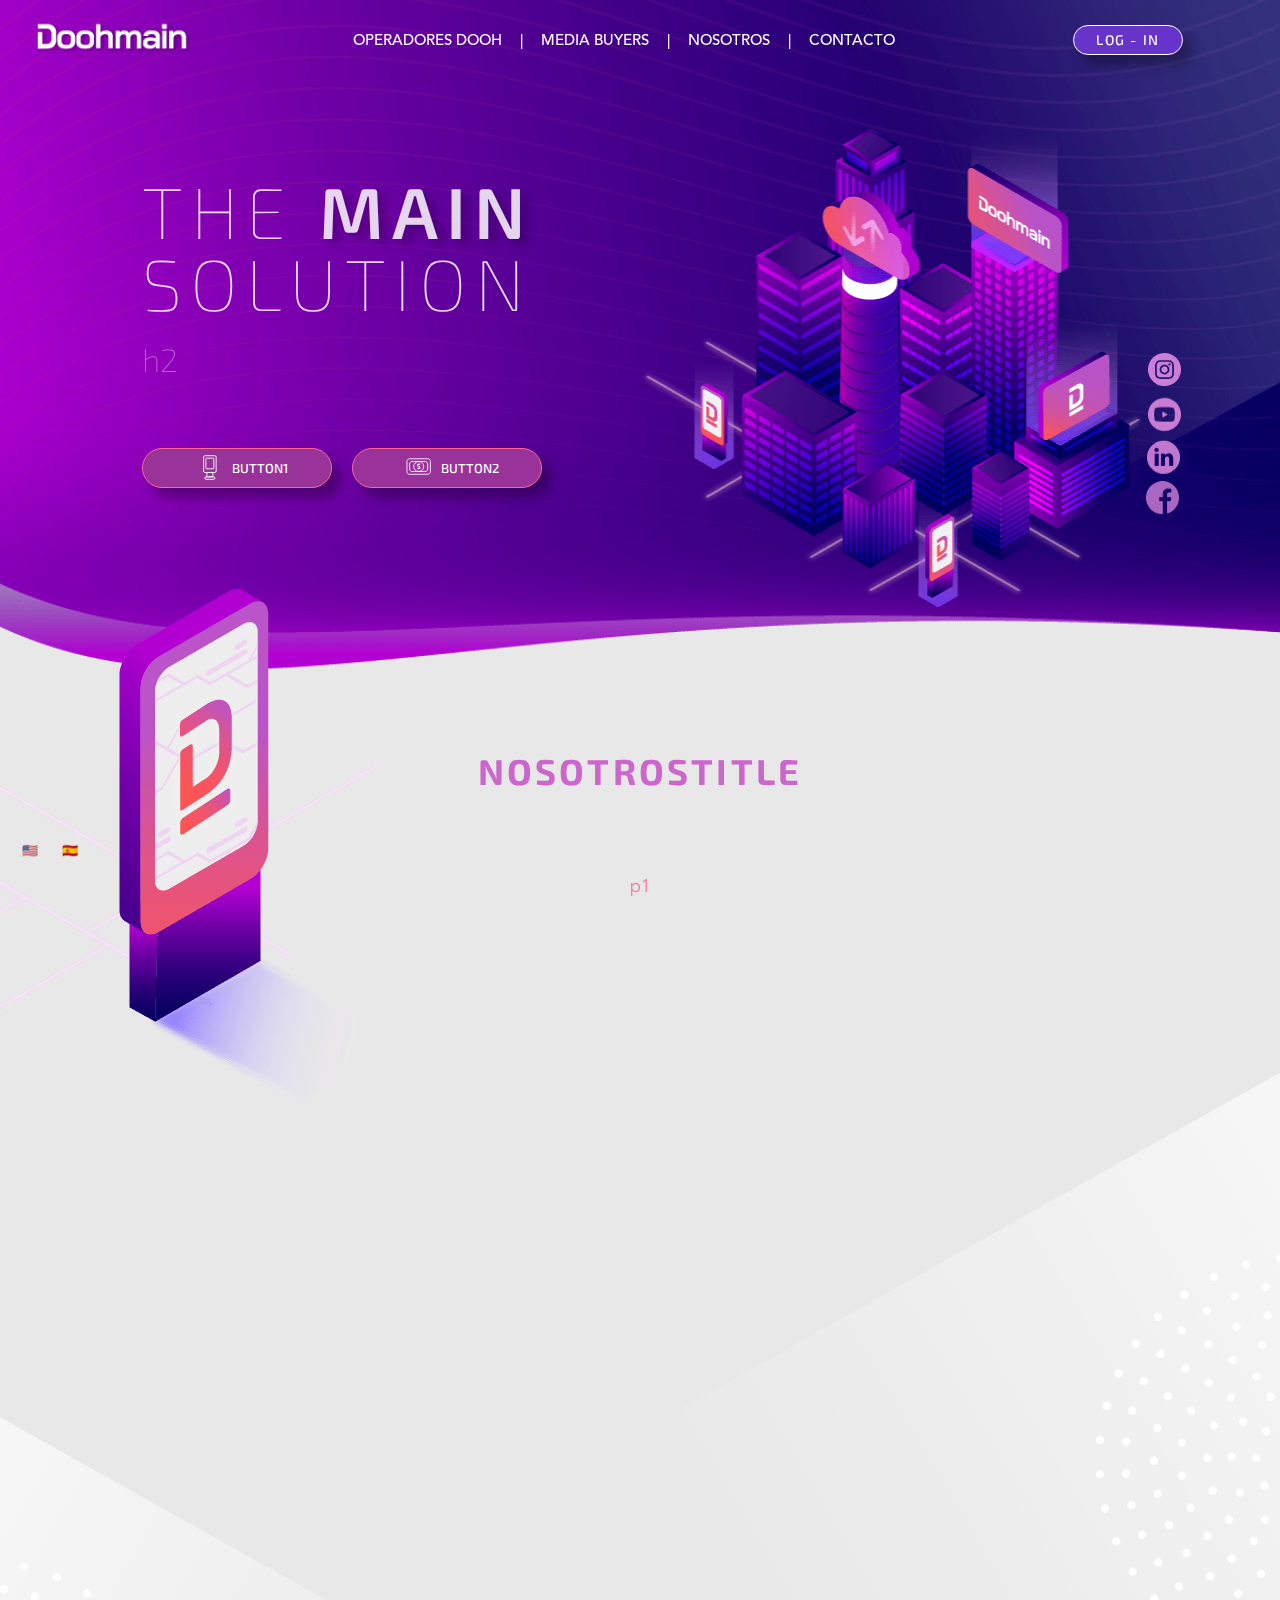
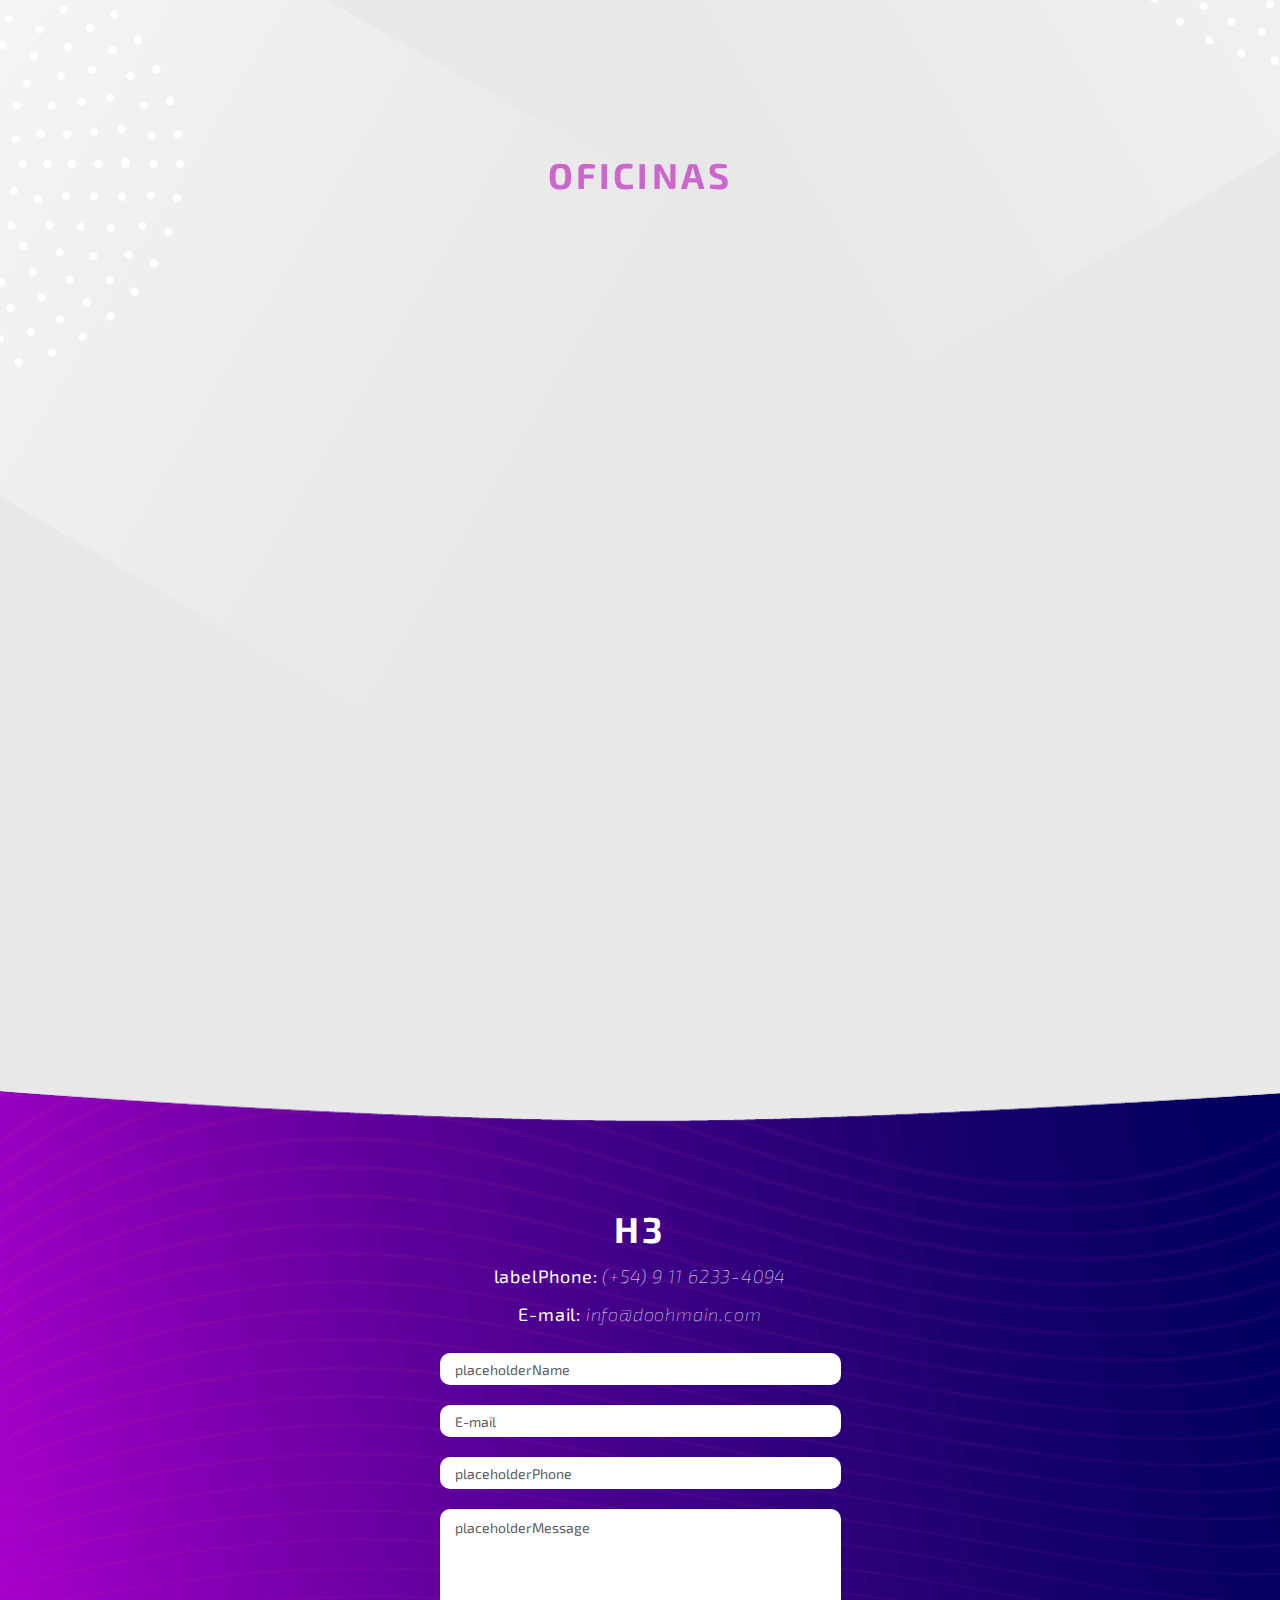
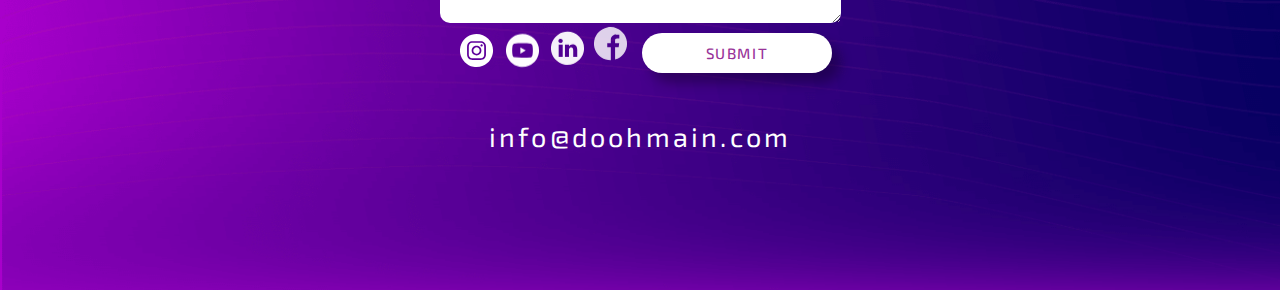
<file: test-web-dooh.html>
<!DOCTYPE html><html lang="es"><head><meta charSet="UTF-8"/><title>Doohmain</title><meta name="description" content="Integrate al mercado DOOH!"/><meta name="viewport" content="width=device-width, initial-scale=1"/><link rel="icon" sizes="192x192" href="/static/touch-icon.png"/><link rel="apple-touch-icon" href="/static/touch-icon.png"/><link rel="mask-icon" href="/static/favicon-mask.svg" color="#49B882"/><link rel="icon" href="/favicon.ico"/><link href="https://fonts.googleapis.com/css2?family=Exo+2:wght@200;500;700&amp;display=swap" rel="stylesheet"/><meta property="og:url" content=""/><meta property="og:title" content="Doohmain"/><meta property="og:description" content="Integrate al mercado DOOH!"/><meta name="twitter:site" content=""/><meta name="twitter:card" content="summary_large_image"/><meta name="twitter:image" content="/images/media-buyers-mobile.png"/><meta property="og:image" content="/images/media-buyers-mobile.png"/><meta property="og:image:width" content="1200"/><meta property="og:image:height" content="630"/><meta name="next-head-count" content="18"/><link rel="preload" href="/_next/static/css/deba391e286a3faba53e34642009bb2512b59527_CSS.d2091ab4.chunk.css" as="style"/><link rel="stylesheet" href="/_next/static/css/deba391e286a3faba53e34642009bb2512b59527_CSS.d2091ab4.chunk.css"/><link rel="preload" href="/_next/static/css/styles.a08f1748.chunk.css" as="style"/><link rel="stylesheet" href="/_next/static/css/styles.a08f1748.chunk.css"/><link rel="preload" href="/_next/static/pMa8MiWX4NR8NRrZviRNs/pages/_app.js" as="script"/><link rel="preload" href="/_next/static/pMa8MiWX4NR8NRrZviRNs/pages/index.js" as="script"/><link rel="preload" href="/_next/static/runtime/webpack-83521a134ffee5e58d72.js" as="script"/><link rel="preload" href="/_next/static/chunks/framework.d97831be0a48a1b14962.js" as="script"/><link rel="preload" href="/_next/static/chunks/commons.111dd85d4ae1f7831cd2.js" as="script"/><link rel="preload" href="/_next/static/chunks/02a087c568d1f8c05e3c374631ea392bb1c208fe.fec855d452303346128b.js" as="script"/><link rel="preload" href="/_next/static/runtime/main-8b6c122b3d0234ec1a91.js" as="script"/><link rel="preload" href="/_next/static/chunks/deba391e286a3faba53e34642009bb2512b59527.f4aa8725d6d6d10e2060.js" as="script"/><link rel="preload" href="/_next/static/chunks/deba391e286a3faba53e34642009bb2512b59527_CSS.4c419f4b16a96bca7647.js" as="script"/><link rel="preload" href="/_next/static/chunks/6e27336a4256fd3e6983fea625a22b78eeb3cdd7.6d4d40b9fd48b6c38009.js" as="script"/><link rel="preload" href="/_next/static/chunks/styles.91eb24d9713f7781b267.js" as="script"/></head><body><div id="__next"><div class="lang-buttons__container"><button class="lang-button">🇺🇸</button><button class="lang-button">🇪🇸</button></div><div style="opacity:0"><div class="whatsapp-button__container"><div class="tooltip"><p>Chateá con nosotros!</p></div><button class="whatsapp-button"><img src="/icons/whatsapp.svg"/></button></div></div><div class="Toastify"></div><nav><header class="toolbar "><div class="toolbar__container-items" style="transform:translate3d(0px,-20px,0);opacity:0"><div><div class="toolbar__logo"><img src="/images/logo-white.png" alt="logo"/></div></div><div class="spacer"></div><div class="toolbar__items"><ul><li><a href="/operadores-dooh">Operadores Dooh</a></li>|<li><a href="/media-buyers">Media Buyers</a></li>|<li><a href="/index#nosotros">nosotros</a></li>|<li><a href="/index#contacto">contacto</a></li></ul><div class="spacer"></div><div class="toolbar__button-group1"><button class="login"><a href="https://app.doohmain.com/login.php">log - in</a></button></div></div><div><button class="toolbar__button-group2 signup"><a href="https://app.doohmain.com/login.php">log - in</a></button></div></div><div class="toolbar__toggle-button"><button class="toggle-button"><div class="toggle-button__line"></div><div class="toggle-button__line"></div><div class="toggle-button__line"></div></button></div></header><nav class="side-drawer"><button class="side-drawer__close-button"><div></div></button><picture><source media="(max-width: 321px)" srcSet="/images/side-logo-mobile.png"/><img class="side-drawer__logo" src="/images/side-logo.png" alt="logo"/></picture><div style="text-align:center"><ul><a href="/operadores-dooh">Operadores Dooh</a><div class="item__separator"></div><li><a href="/media-buyers">Media Buyers</a></li><div class="item__separator"></div><li><a href="/index#nosotros">nosotros</a></li><div class="item__separator"></div><li><a href="/index#contacto">contacto</a></li><div class="item__separator"></div></ul><button class="side-drawer__login">Log - in</button></div></nav></nav><div class="jumbotron__container"><span style="font-size:0"></span><div class="jumbotron__text"><div style="opacity:0;transform:translate3d(0,-50px,0)"><h1>THE <strong>MAIN</strong> <br/> SOLUTION</h1></div><div style="opacity:0;transform:translate3d(0,-50px,0)"><h2>h2</h2></div><div style="opacity:0" class="jumbotron__button-container"><button><div style="padding-top:2px"></div>button1</button><button><div></div>button2</button></div></div><picture style="transform:translate3d(50px,0px,0);opacity:0" class="jumbotron__image"><source media="(max-width: 426px)" srcSet="/images/city-mobile.png"/><img src="/images/city.png" alt="ciudad"/></picture><div class="social-strip__container vertical"><span style="font-size:0"></span><div style="margin-left:-20px;opacity:0;transform:translate3d(0,-40px,0)"><a href="https://www.instagram.com/doohmain.latam/" target="__blank" rel="noopener noreferrer"><div></div></a></div><div style="margin-left:-20px;opacity:0;transform:translate3d(0,-40px,0)"><a href="https://www.youtube.com/channel/UCHN5D3xVDrAXQFB2MVJM8hg" target="__blank" rel="noopener noreferrer"><div></div></a></div><div style="margin-left:-20px;opacity:0;transform:translate3d(0,-40px,0)"><a href="https://www.linkedin.com/company/doohmain/" target="__blank" rel="noopener noreferrer"><div></div></a></div><div style="margin-left:-20px;opacity:0;transform:translate3d(0,-40px,0)"><a href="https://www.facebook.com/DoohmainTheMainSolution" target="__blank" rel="noopener noreferrer"><div></div></a></div></div></div><div name="nosotros"><section class="nosotros-section"><h3>nosotrosTitle</h3><span style="font-size:0"></span><img style="transform:translate3d(0px,80px,0);opacity:0" src="/images/board.png" alt="decorado" class="board-image"/><div class=""><div class="video__container"></div></div><p>p1</p><div class="right-left"></div><div class="dots--right"></div></section></div><section class="contact-section"><div style="transform:translate3d(-100px,0px,0);opacity:0"><p>p2</p><button class="custom-button color">contactar</button></div><span style="font-size:0"></span><picture><source media="(max-width: 930px)" srcSet="/images/city2-mobile.png"/><img style="transform:translate3d(100px,0px,0);opacity:0" src="/images/city2.png" alt="ciudad"/></picture></section><section class="oficinas-section"><div class="left-right"></div><div class="dots--left"></div><h3>Oficinas</h3><div class="oficinas__container"><div class="address__container"><div class="address__list"><div style="margin-left:-20px;opacity:0;transform:translate3d(0,-40px,0)"><div class="address__label"><div></div><label>REP. DOMINICANA:</label></div><div class="spacer"></div><address><strong>Santo Domingo</strong><i> Av. Romulo Betancourt No. 1304, Bella Vista Center 2 (BVC2) 5to piso, oficina 508, Bella Vista, DN.</i></address></div><div style="margin-left:-20px;opacity:0;transform:translate3d(0,-40px,0)"><div class="address__label"><div></div><label>COLOMBIA:</label></div><address><strong>Medellín:</strong><i> Calle 14 No. 40A - 08, Castropol Poblado,</i></address><address><strong>Bogotá:</strong><i>Av. Carrera 10 No. 96 - 25Piso 6, Oficina 619.</i></address></div><div style="margin-left:-20px;opacity:0;transform:translate3d(0,-40px,0)"><div class="address__label"><div></div><label>ECUADOR:</label></div><address><strong>Quito:</strong><i> Av. Francisco de Orellana y Av. 6 de Diciembre. Edificio ALISAL. Piso 10. Oficina 1005.</i></address></div><div style="margin-left:-20px;opacity:0;transform:translate3d(0,-40px,0)"><div class="address__label"><div></div><label>URUGUAY</label></div><address><strong>Montevideo:</strong><i> Rambla República del Perú 1125.</i></address></div><div style="margin-left:-20px;opacity:0;transform:translate3d(0,-40px,0)"><div class="address__label"><div></div><label>ARGENTINA</label></div><address><strong>Buenos Aires:</strong><i> Diaz Velez 4267, Munro.</i></address></div></div><span style="font-size:0"></span></div><picture><source media="(max-width: 930px)" srcSet="/images/map-with-locations-mobile.png"/><img style="opacity:0;tension:280px;friction:60px" src="/images/map-with-locations.png" alt="mapa"/></picture></div></section><div name="contacto"><section><div class="footer__container contact"><h3 class="white">h3</h3><div class="contact__info"><span><strong>labelPhone<!-- -->:</strong><a href="tel:+5491162334094"> (+54) 9 11 6233-4094</a></span><span><strong>E-mail:</strong><a href="mailto:info@doohmain.com"> info@doohmain.com</a></span></div><form><input placeholder="placeholderName" name="name" value=""/><input name="email" value="" placeholder="E-mail"/><input type="text" placeholder="placeholderPhone" name="phone" pattern="[0-9]*" inputMode="numeric" value=""/><textarea rows="6" placeholder="placeholderMessage" name="message"></textarea><div class="contact-form__action"><div class="social-strip__container"><span style="font-size:0"></span><div style="margin-left:-20px;opacity:0;transform:translate3d(0,-40px,0)"><a href="https://www.instagram.com/doohmain.latam/" target="__blank" rel="noopener noreferrer"><div></div></a></div><div style="margin-left:-20px;opacity:0;transform:translate3d(0,-40px,0)"><a href="https://www.youtube.com/channel/UCHN5D3xVDrAXQFB2MVJM8hg" target="__blank" rel="noopener noreferrer"><div></div></a></div><div style="margin-left:-20px;opacity:0;transform:translate3d(0,-40px,0)"><a href="https://www.linkedin.com/company/doohmain/" target="__blank" rel="noopener noreferrer"><div></div></a></div><div style="margin-left:-20px;opacity:0;transform:translate3d(0,-40px,0)"><a href="https://www.facebook.com/DoohmainTheMainSolution" target="__blank" rel="noopener noreferrer"><div></div></a></div></div><button class="custom-button white">submit</button></div></form><div class="footer__end"><h4 class="white"> info@doohmain.com</h4></div></div></section></div></div><script id="__NEXT_DATA__" type="application/json">{"props":{"initialI18nStore":{},"initialLanguage":null,"i18nServerInstance":null,"pageProps":{"namespacesRequired":["home","common"]}},"page":"/","query":{},"buildId":"pMa8MiWX4NR8NRrZviRNs","nextExport":true,"isFallback":false,"gip":true,"appGip":true}</script><script nomodule="" src="/_next/static/runtime/polyfills-7fbf9f7e362aeac509e6.js"></script><script async="" data-next-page="/_app" src="/_next/static/pMa8MiWX4NR8NRrZviRNs/pages/_app.js"></script><script async="" data-next-page="/" src="/_next/static/pMa8MiWX4NR8NRrZviRNs/pages/index.js"></script><script src="/_next/static/runtime/webpack-83521a134ffee5e58d72.js" async=""></script><script src="/_next/static/chunks/framework.d97831be0a48a1b14962.js" async=""></script><script src="/_next/static/chunks/commons.111dd85d4ae1f7831cd2.js" async=""></script><script src="/_next/static/chunks/02a087c568d1f8c05e3c374631ea392bb1c208fe.fec855d452303346128b.js" async=""></script><script src="/_next/static/runtime/main-8b6c122b3d0234ec1a91.js" async=""></script><script src="/_next/static/chunks/deba391e286a3faba53e34642009bb2512b59527.f4aa8725d6d6d10e2060.js" async=""></script><script src="/_next/static/chunks/deba391e286a3faba53e34642009bb2512b59527_CSS.4c419f4b16a96bca7647.js" async=""></script><script src="/_next/static/chunks/6e27336a4256fd3e6983fea625a22b78eeb3cdd7.6d4d40b9fd48b6c38009.js" async=""></script><script src="/_next/static/chunks/styles.91eb24d9713f7781b267.js" async=""></script><script src="/_next/static/pMa8MiWX4NR8NRrZviRNs/_buildManifest.js" async=""></script><script src="/_next/static/pMa8MiWX4NR8NRrZviRNs/_ssgManifest.js" async=""></script></body></html>
</file>
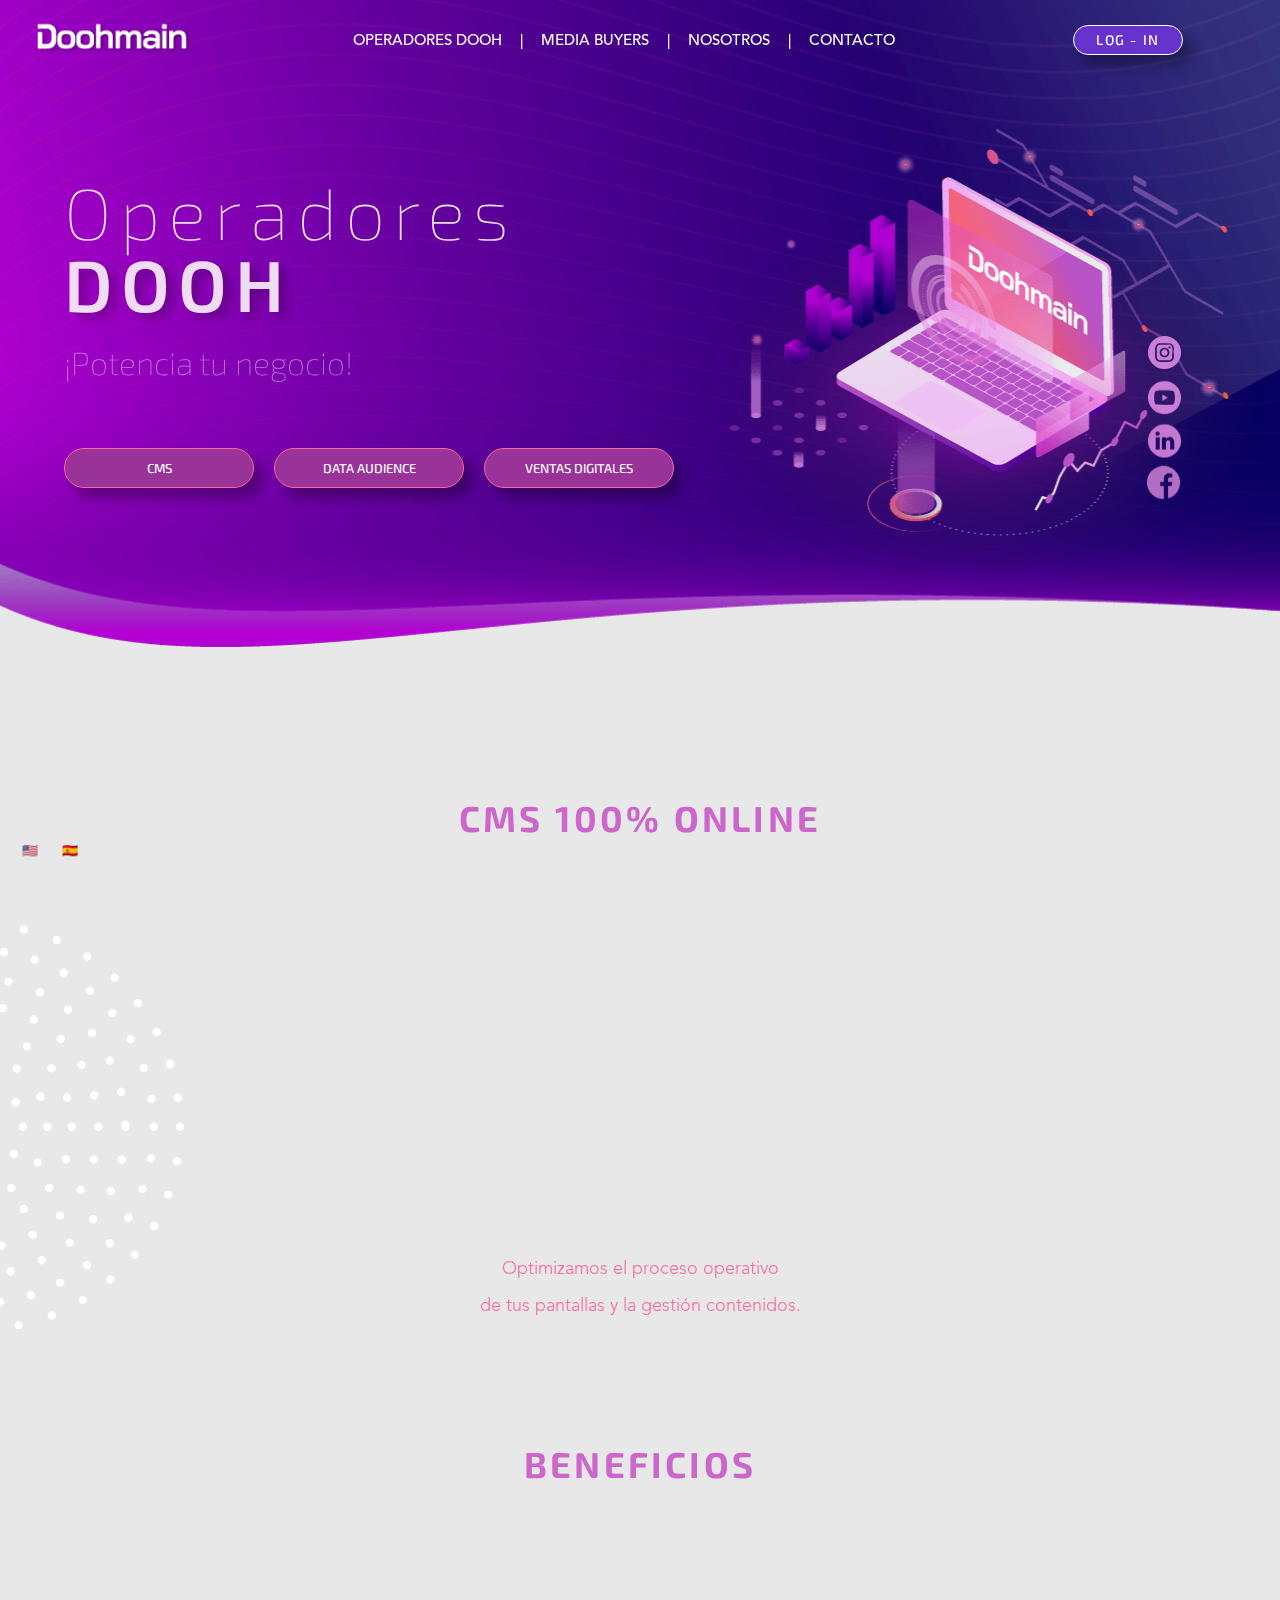
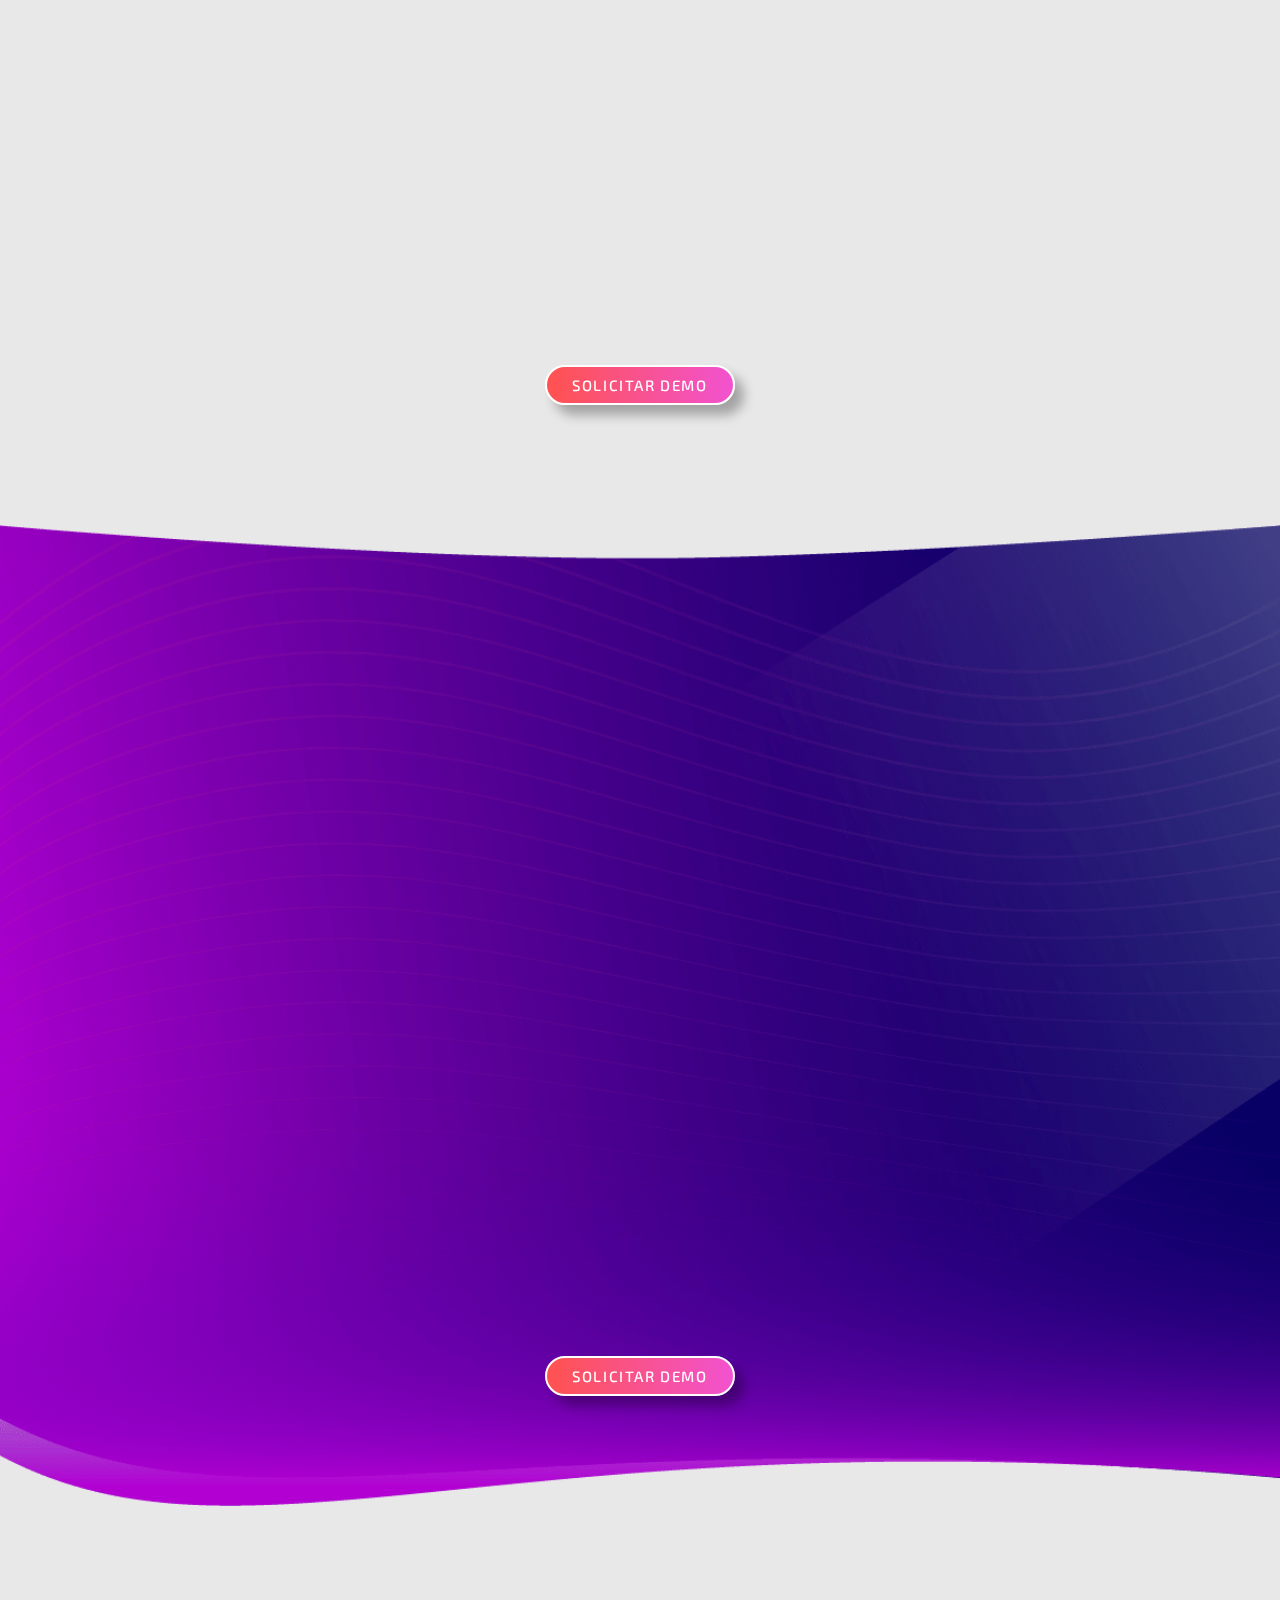
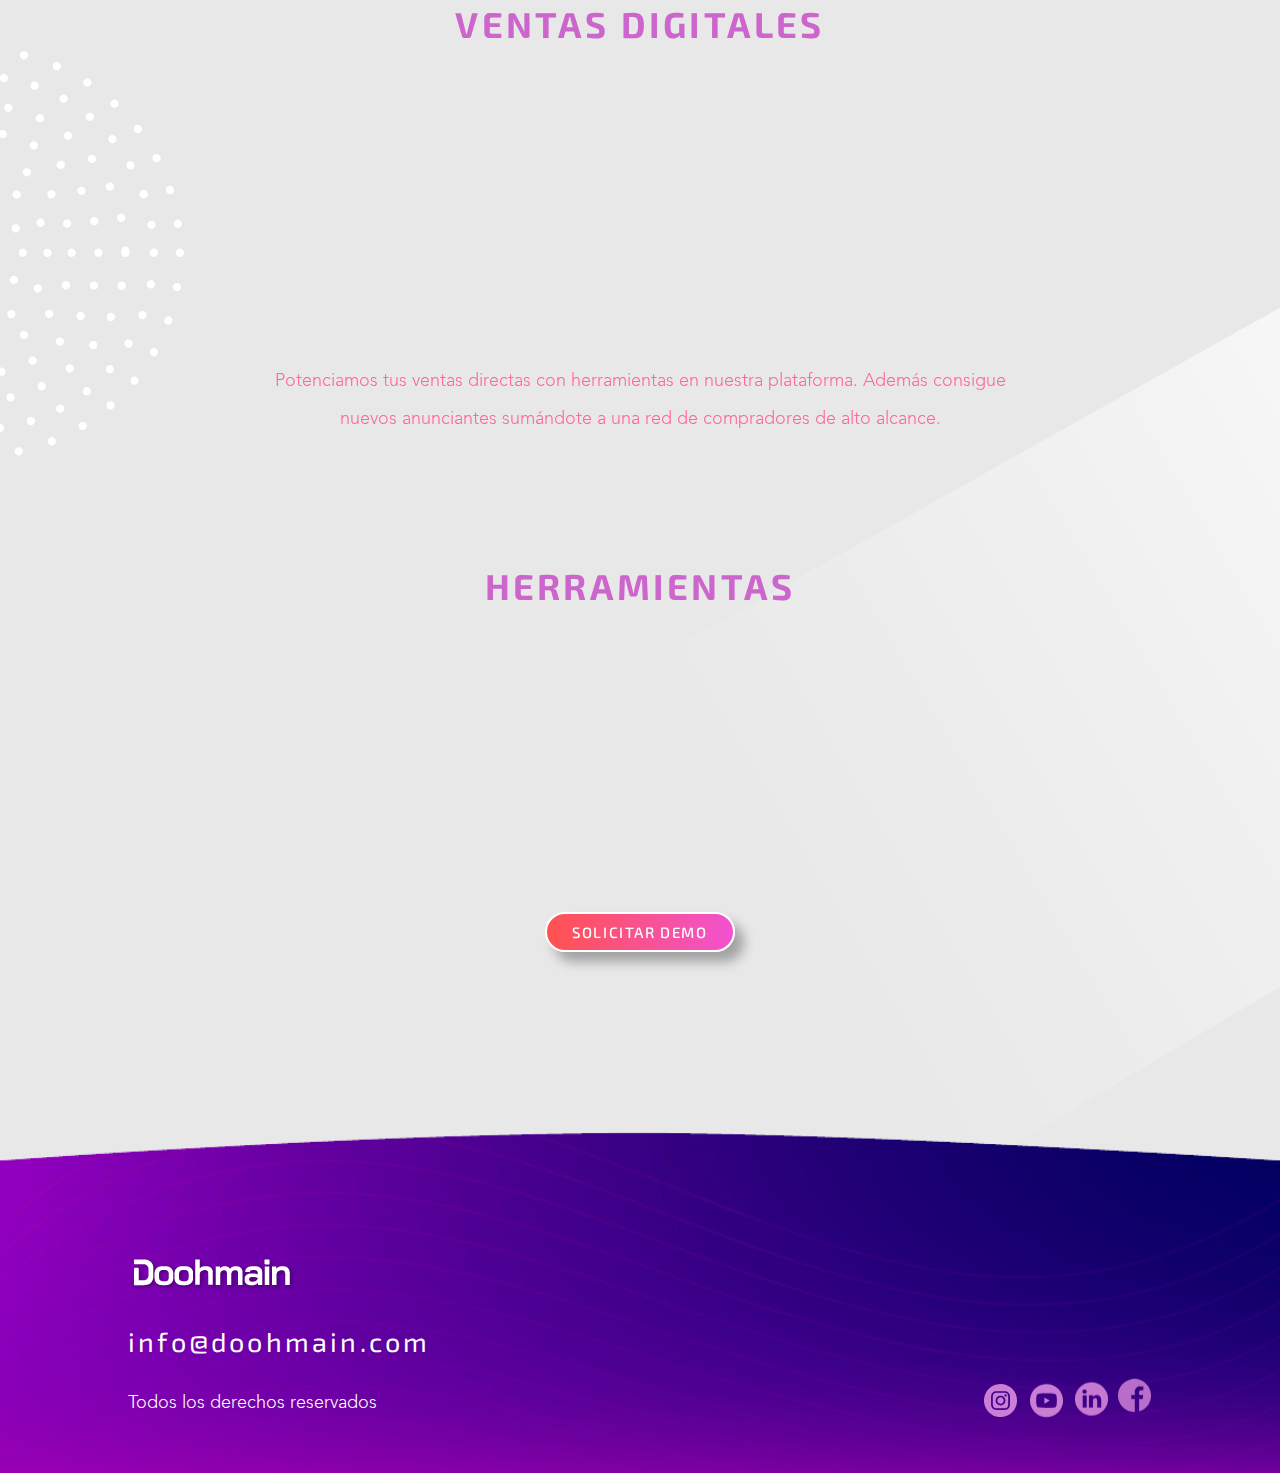
<file: test-web-dooh/operadores-dooh.html>
<!DOCTYPE html><html lang="es"><head><meta charSet="UTF-8"/><title>title</title><meta name="description" content="description"/><meta name="viewport" content="width=device-width, initial-scale=1"/><link rel="icon" sizes="192x192" href="/static/touch-icon.png"/><link rel="apple-touch-icon" href="/static/touch-icon.png"/><link rel="mask-icon" href="/static/favicon-mask.svg" color="#49B882"/><link rel="icon" href="/favicon.ico"/><link href="https://fonts.googleapis.com/css2?family=Exo+2:wght@200;500;700&amp;display=swap" rel="stylesheet"/><meta property="og:url" content=""/><meta property="og:title" content="title"/><meta property="og:description" content="description"/><meta name="twitter:site" content=""/><meta name="twitter:card" content="summary_large_image"/><meta name="twitter:image" content="/images/media-buyers-mobile.png"/><meta property="og:image" content="/images/media-buyers-mobile.png"/><meta property="og:image:width" content="1200"/><meta property="og:image:height" content="630"/><meta name="next-head-count" content="18"/><link rel="preload" href="/_next/static/css/deba391e286a3faba53e34642009bb2512b59527_CSS.d2091ab4.chunk.css" as="style"/><link rel="stylesheet" href="/_next/static/css/deba391e286a3faba53e34642009bb2512b59527_CSS.d2091ab4.chunk.css"/><link rel="preload" href="/_next/static/css/styles.a08f1748.chunk.css" as="style"/><link rel="stylesheet" href="/_next/static/css/styles.a08f1748.chunk.css"/><link rel="preload" href="/_next/static/css/static/pMa8MiWX4NR8NRrZviRNs/pages/operadores-dooh.js.9a68ac5f.chunk.css" as="style"/><link rel="stylesheet" href="/_next/static/css/static/pMa8MiWX4NR8NRrZviRNs/pages/operadores-dooh.js.9a68ac5f.chunk.css"/><link rel="preload" href="/_next/static/pMa8MiWX4NR8NRrZviRNs/pages/_app.js" as="script"/><link rel="preload" href="/_next/static/pMa8MiWX4NR8NRrZviRNs/pages/operadores-dooh.js" as="script"/><link rel="preload" href="/_next/static/chunks/15.88dcf92ffd93d02eb492.js" as="script"/><link rel="preload" href="/_next/static/runtime/webpack-83521a134ffee5e58d72.js" as="script"/><link rel="preload" href="/_next/static/chunks/framework.d97831be0a48a1b14962.js" as="script"/><link rel="preload" href="/_next/static/chunks/commons.111dd85d4ae1f7831cd2.js" as="script"/><link rel="preload" href="/_next/static/chunks/02a087c568d1f8c05e3c374631ea392bb1c208fe.fec855d452303346128b.js" as="script"/><link rel="preload" href="/_next/static/runtime/main-8b6c122b3d0234ec1a91.js" as="script"/><link rel="preload" href="/_next/static/chunks/deba391e286a3faba53e34642009bb2512b59527.f4aa8725d6d6d10e2060.js" as="script"/><link rel="preload" href="/_next/static/chunks/deba391e286a3faba53e34642009bb2512b59527_CSS.4c419f4b16a96bca7647.js" as="script"/><link rel="preload" href="/_next/static/chunks/styles.91eb24d9713f7781b267.js" as="script"/></head><body><div id="__next"><div class="lang-buttons__container"><button class="lang-button">🇺🇸</button><button class="lang-button">🇪🇸</button></div><div style="opacity:0"><div class="whatsapp-button__container"><div class="tooltip"><p>Chateá con nosotros!</p></div><button class="whatsapp-button"><img src="/icons/whatsapp.svg"/></button></div></div><nav><header class="toolbar "><div class="toolbar__container-items" style="transform:translate3d(0px,-20px,0);opacity:0"><div><div class="toolbar__logo"><img src="/images/logo-white.png" alt="logo"/></div></div><div class="spacer"></div><div class="toolbar__items"><ul><li><a href="/operadores-dooh">Operadores Dooh</a></li>|<li><a href="/media-buyers">Media Buyers</a></li>|<li><a href="/index#nosotros">nosotros</a></li>|<li><a href="/index#contacto">contacto</a></li></ul><div class="spacer"></div><div class="toolbar__button-group1"><button class="login"><a href="https://app.doohmain.com/login.php">log - in</a></button></div></div><div><button class="toolbar__button-group2 signup"><a href="https://app.doohmain.com/login.php">log - in</a></button></div></div><div class="toolbar__toggle-button"><button class="toggle-button"><div class="toggle-button__line"></div><div class="toggle-button__line"></div><div class="toggle-button__line"></div></button></div></header><nav class="side-drawer"><button class="side-drawer__close-button"><div></div></button><picture><source media="(max-width: 321px)" srcSet="/images/side-logo-mobile.png"/><img class="side-drawer__logo" src="/images/side-logo.png" alt="logo"/></picture><div style="text-align:center"><ul><a href="/operadores-dooh">Operadores Dooh</a><div class="item__separator"></div><li><a href="/media-buyers">Media Buyers</a></li><div class="item__separator"></div><li><a href="/index#nosotros">nosotros</a></li><div class="item__separator"></div><li><a href="/index#contacto">contacto</a></li><div class="item__separator"></div></ul><button class="side-drawer__login">Log - in</button></div></nav></nav><div class="jumbotron__container"><span style="font-size:0"></span><div class="jumbotron__text"><div style="opacity:0;transform:translate3d(0,-50px,0)"><h1>Operadores <br/> <strong>DOOH</strong></h1></div><div style="opacity:0;transform:translate3d(0,-50px,0)"><h2>h2</h2></div><div style="opacity:0" class="jumbotron__button-container"><a><button>CMS</button></a><a><button>Data audience</button></a><a> <button>jumbotronButton3</button></a></div></div><picture style="transform:translate3d(50px,0px,0);opacity:0" class="jumbotron__image"><source media="(max-width: 426px)" srcSet="/images/laptop-mobile.png"/><img src="/images/laptop.png" alt="ciudad"/></picture><div class="social-strip__container vertical"><span style="font-size:0"></span><div style="margin-left:-20px;opacity:0;transform:translate3d(0,-40px,0)"><a href="https://www.instagram.com/doohmain.latam/" target="__blank" rel="noopener noreferrer"><div></div></a></div><div style="margin-left:-20px;opacity:0;transform:translate3d(0,-40px,0)"><a href="https://www.youtube.com/channel/UCHN5D3xVDrAXQFB2MVJM8hg" target="__blank" rel="noopener noreferrer"><div></div></a></div><div style="margin-left:-20px;opacity:0;transform:translate3d(0,-40px,0)"><a href="https://www.linkedin.com/company/doohmain/" target="__blank" rel="noopener noreferrer"><div></div></a></div><div style="margin-left:-20px;opacity:0;transform:translate3d(0,-40px,0)"><a href="https://www.facebook.com/DoohmainTheMainSolution" target="__blank" rel="noopener noreferrer"><div></div></a></div></div></div><section class="beneficios-section"><div name="cms"></div><h3>CMS 100% Online</h3><img style="opacity:0" src="/images/online.png" alt="100% online"/><div class="dots--left" style="top:120px"></div><p>p1<br/> <!-- -->p2</p><span style="font-size:0"></span><h3>beneficios<!-- --> </h3><div class="cards__container"><div class="card" style="transform:scale(0.5);opacity:0"><div></div><span style="font-size:0"></span><p class="card__description">card1</p><div class="card__tick"><div></div></div></div><div class="card" style="transform:scale(0.5);opacity:0"><div></div><span style="font-size:0"></span><p class="card__description">card2</p><div class="card__tick"><div></div></div></div><div class="card" style="transform:scale(0.5);opacity:0"><div></div><span style="font-size:0"></span><p class="card__description">card3</p><div class="card__tick"><div></div></div></div><div class="card" style="transform:scale(0.5);opacity:0"><div></div><span style="font-size:0"></span><p class="card__description">card4</p><div class="card__tick"><div></div></div></div></div><div class="carousel__container"><div class="BrainhubCarousel__container"><div class="BrainhubCarousel"><div class="BrainhubCarousel__trackContainer"><ul class="BrainhubCarousel__track BrainhubCarousel__track--draggable" style="width:0px;margin-left:0px;transform:translateX(0px)"><li class="BrainhubCarouselItem BrainhubCarouselItem--clickable" style="padding-right:0px;padding-left:0px;width:0px;max-width:0px;min-width:0px"><div class="card" style="transform:scale(0.5);opacity:0"><div></div><span style="font-size:0"></span><p class="card__description">card1</p><div class="card__tick"><div></div></div></div></li><li class="BrainhubCarouselItem BrainhubCarouselItem--clickable" style="padding-right:0px;padding-left:0px;width:0px;max-width:0px;min-width:0px"><div class="card" style="transform:scale(0.5);opacity:0"><div></div><span style="font-size:0"></span><p class="card__description">card2</p><div class="card__tick"><div></div></div></div></li><li class="BrainhubCarouselItem BrainhubCarouselItem--clickable" style="padding-right:0px;padding-left:0px;width:0px;max-width:0px;min-width:0px"><div class="card" style="transform:scale(0.5);opacity:0"><div></div><span style="font-size:0"></span><p class="card__description">card3</p><div class="card__tick"><div></div></div></div></li><li class="BrainhubCarouselItem BrainhubCarouselItem--clickable" style="padding-right:0px;padding-left:0px;width:0px;max-width:0px;min-width:0px"><div class="card" style="transform:scale(0.5);opacity:0"><div></div><span style="font-size:0"></span><p class="card__description">card4</p><div class="card__tick"><div></div></div></div></li><li class="BrainhubCarouselItem BrainhubCarouselItem--clickable" style="padding-right:0px;padding-left:0px;width:0px;max-width:0px;min-width:0px"><div class="card" style="transform:scale(0.5);opacity:0"><div></div><span style="font-size:0"></span><p class="card__description">card1</p><div class="card__tick"><div></div></div></div></li><li class="BrainhubCarouselItem BrainhubCarouselItem--clickable" style="padding-right:0px;padding-left:0px;width:0px;max-width:0px;min-width:0px"><div class="card" style="transform:scale(0.5);opacity:0"><div></div><span style="font-size:0"></span><p class="card__description">card2</p><div class="card__tick"><div></div></div></div></li><li class="BrainhubCarouselItem BrainhubCarouselItem--clickable" style="padding-right:0px;padding-left:0px;width:0px;max-width:0px;min-width:0px"><div class="card" style="transform:scale(0.5);opacity:0"><div></div><span style="font-size:0"></span><p class="card__description">card3</p><div class="card__tick"><div></div></div></div></li><li class="BrainhubCarouselItem BrainhubCarouselItem--clickable" style="padding-right:0px;padding-left:0px;width:0px;max-width:0px;min-width:0px"><div class="card" style="transform:scale(0.5);opacity:0"><div></div><span style="font-size:0"></span><p class="card__description">card4</p><div class="card__tick"><div></div></div></div></li><li class="BrainhubCarouselItem BrainhubCarouselItem--clickable" style="padding-right:0px;padding-left:0px;width:0px;max-width:0px;min-width:0px"><div class="card" style="transform:scale(0.5);opacity:0"><div></div><span style="font-size:0"></span><p class="card__description">card1</p><div class="card__tick"><div></div></div></div></li><li class="BrainhubCarouselItem BrainhubCarouselItem--clickable" style="padding-right:0px;padding-left:0px;width:0px;max-width:0px;min-width:0px"><div class="card" style="transform:scale(0.5);opacity:0"><div></div><span style="font-size:0"></span><p class="card__description">card2</p><div class="card__tick"><div></div></div></div></li><li class="BrainhubCarouselItem BrainhubCarouselItem--clickable" style="padding-right:0px;padding-left:0px;width:0px;max-width:0px;min-width:0px"><div class="card" style="transform:scale(0.5);opacity:0"><div></div><span style="font-size:0"></span><p class="card__description">card3</p><div class="card__tick"><div></div></div></div></li><li class="BrainhubCarouselItem BrainhubCarouselItem--clickable" style="padding-right:0px;padding-left:0px;width:0px;max-width:0px;min-width:0px"><div class="card" style="transform:scale(0.5);opacity:0"><div></div><span style="font-size:0"></span><p class="card__description">card4</p><div class="card__tick"><div></div></div></div></li><li class="BrainhubCarouselItem BrainhubCarouselItem--clickable BrainhubCarouselItem--active" style="padding-right:0px;padding-left:0px;width:0px;max-width:0px;min-width:0px"><div class="card" style="transform:scale(0.5);opacity:0"><div></div><span style="font-size:0"></span><p class="card__description">card1</p><div class="card__tick"><div></div></div></div></li><li class="BrainhubCarouselItem BrainhubCarouselItem--clickable" style="padding-right:0px;padding-left:0px;width:0px;max-width:0px;min-width:0px"><div class="card" style="transform:scale(0.5);opacity:0"><div></div><span style="font-size:0"></span><p class="card__description">card2</p><div class="card__tick"><div></div></div></div></li><li class="BrainhubCarouselItem BrainhubCarouselItem--clickable" style="padding-right:0px;padding-left:0px;width:0px;max-width:0px;min-width:0px"><div class="card" style="transform:scale(0.5);opacity:0"><div></div><span style="font-size:0"></span><p class="card__description">card3</p><div class="card__tick"><div></div></div></div></li><li class="BrainhubCarouselItem BrainhubCarouselItem--clickable" style="padding-right:0px;padding-left:0px;width:0px;max-width:0px;min-width:0px"><div class="card" style="transform:scale(0.5);opacity:0"><div></div><span style="font-size:0"></span><p class="card__description">card4</p><div class="card__tick"><div></div></div></div></li><li class="BrainhubCarouselItem BrainhubCarouselItem--clickable" style="padding-right:0px;padding-left:0px;width:0px;max-width:0px;min-width:0px"><div class="card" style="transform:scale(0.5);opacity:0"><div></div><span style="font-size:0"></span><p class="card__description">card1</p><div class="card__tick"><div></div></div></div></li><li class="BrainhubCarouselItem BrainhubCarouselItem--clickable" style="padding-right:0px;padding-left:0px;width:0px;max-width:0px;min-width:0px"><div class="card" style="transform:scale(0.5);opacity:0"><div></div><span style="font-size:0"></span><p class="card__description">card2</p><div class="card__tick"><div></div></div></div></li><li class="BrainhubCarouselItem BrainhubCarouselItem--clickable" style="padding-right:0px;padding-left:0px;width:0px;max-width:0px;min-width:0px"><div class="card" style="transform:scale(0.5);opacity:0"><div></div><span style="font-size:0"></span><p class="card__description">card3</p><div class="card__tick"><div></div></div></div></li><li class="BrainhubCarouselItem BrainhubCarouselItem--clickable" style="padding-right:0px;padding-left:0px;width:0px;max-width:0px;min-width:0px"><div class="card" style="transform:scale(0.5);opacity:0"><div></div><span style="font-size:0"></span><p class="card__description">card4</p><div class="card__tick"><div></div></div></div></li><li class="BrainhubCarouselItem BrainhubCarouselItem--clickable" style="padding-right:0px;padding-left:0px;width:0px;max-width:0px;min-width:0px"><div class="card" style="transform:scale(0.5);opacity:0"><div></div><span style="font-size:0"></span><p class="card__description">card1</p><div class="card__tick"><div></div></div></div></li><li class="BrainhubCarouselItem BrainhubCarouselItem--clickable" style="padding-right:0px;padding-left:0px;width:0px;max-width:0px;min-width:0px"><div class="card" style="transform:scale(0.5);opacity:0"><div></div><span style="font-size:0"></span><p class="card__description">card2</p><div class="card__tick"><div></div></div></div></li><li class="BrainhubCarouselItem BrainhubCarouselItem--clickable" style="padding-right:0px;padding-left:0px;width:0px;max-width:0px;min-width:0px"><div class="card" style="transform:scale(0.5);opacity:0"><div></div><span style="font-size:0"></span><p class="card__description">card3</p><div class="card__tick"><div></div></div></div></li><li class="BrainhubCarouselItem BrainhubCarouselItem--clickable" style="padding-right:0px;padding-left:0px;width:0px;max-width:0px;min-width:0px"><div class="card" style="transform:scale(0.5);opacity:0"><div></div><span style="font-size:0"></span><p class="card__description">card4</p><div class="card__tick"><div></div></div></div></li><li class="BrainhubCarouselItem BrainhubCarouselItem--clickable" style="padding-right:0px;padding-left:0px;width:0px;max-width:0px;min-width:0px"><div class="card" style="transform:scale(0.5);opacity:0"><div></div><span style="font-size:0"></span><p class="card__description">card1</p><div class="card__tick"><div></div></div></div></li><li class="BrainhubCarouselItem BrainhubCarouselItem--clickable" style="padding-right:0px;padding-left:0px;width:0px;max-width:0px;min-width:0px"><div class="card" style="transform:scale(0.5);opacity:0"><div></div><span style="font-size:0"></span><p class="card__description">card2</p><div class="card__tick"><div></div></div></div></li><li class="BrainhubCarouselItem BrainhubCarouselItem--clickable" style="padding-right:0px;padding-left:0px;width:0px;max-width:0px;min-width:0px"><div class="card" style="transform:scale(0.5);opacity:0"><div></div><span style="font-size:0"></span><p class="card__description">card3</p><div class="card__tick"><div></div></div></div></li><li class="BrainhubCarouselItem BrainhubCarouselItem--clickable" style="padding-right:0px;padding-left:0px;width:0px;max-width:0px;min-width:0px"><div class="card" style="transform:scale(0.5);opacity:0"><div></div><span style="font-size:0"></span><p class="card__description">card4</p><div class="card__tick"><div></div></div></div></li></ul></div></div><ul class="BrainhubCarousel__dots"><li><button class="BrainhubCarousel__dot BrainhubCarousel__dot--selected" type="button">1</button></li><li><button class="BrainhubCarousel__dot" type="button">2</button></li><li><button class="BrainhubCarousel__dot" type="button">3</button></li><li><button class="BrainhubCarousel__dot" type="button">4</button></li></ul></div></div><button class="custom-button color"><a href="/index#contacto">demoButton</a></button></section><section class="data-audience-section"><div name="data-audience"></div><div class="image-container"><img style="transform:translate3d(-80px, 0px,0px);opacity:0" src="/images/screens-vertical.png" alt="pantallas"/></div><div class="text-container"><h3 style="opacity:0" class="white">DATA AUDIENCE</h3><p style="opacity:0" class="white">p3</p><div style="display:flex;justify-content:space-around"><img style="transform:translate3d(-80px, 0px,0px);opacity:0" src="/images/screen-left.png" class="screen-left" alt="pantalla izquierda"/><img style="transform:translate3d(80px, 0px,0px);opacity:0" src="/images/screen-right.png" class="screen-right" alt="pantalla derecha"/></div><span style="font-size:0"></span><h4 style="opacity:0" class="white">h4</h4><p style="opacity:0" class="white">p4</p><button class="custom-button color"><a href="/index#contacto">demoButton</a></button></div></section><section class="ventas-section"><div name="ventas"></div><h3>ventas</h3><span style="font-size:0"></span><picture><source media="(max-width: 426px)" srcSet="/images/ventas-digitales-mobile.png"/><img src="/images/ventas-digitales.png" alt="ventas digitales" style="opacity:0;margin-top:50px"/></picture><p>p5</p><div class="dots--left" style="top:40px"></div></section><section class="herramientas-section"><div class="right-left" style="top:-350px"></div><h3>herramientas</h3><div class="icons__container"><div class="icon" style="margin-bottom:-20px;opacity:0;transform:translate3d(0,40px,0)"><div class="animated-icon"></div><p>Widgets</p></div><div class="icon" style="margin-bottom:-20px;opacity:0;transform:translate3d(0,40px,0)">   <div class="animated-icon"></div><p>p6</p></div><div class="icon" style="margin-bottom:-20px;opacity:0;transform:translate3d(0,40px,0)"> <div class="animated-icon"></div><p>¡Marketplace!<i> Cooming Soon</i></p></div><div class="icon" style="margin-bottom:-20px;opacity:0;transform:translate3d(0,40px,0)">   <div class="animated-icon"></div><p>p7</p></div><div class="icon" style="margin-bottom:-20px;opacity:0;transform:translate3d(0,40px,0)"> <div class="animated-icon"></div><p>p8</p></div><div class="icon" style="margin-bottom:-20px;opacity:0;transform:translate3d(0,40px,0)"> <div class="animated-icon"></div><p>Data audience</p></div><div class="icon" style="margin-bottom:-20px;opacity:0;transform:translate3d(0,40px,0)">  <div class="animated-icon"></div><p>p9</p></div></div><span style="font-size:0"></span><button class="custom-button color"><a href="/index#contacto">demoButton</a></button></section><div class="footer__container simple"><div><img src="/images/logo-white.png" alt="logo"/><a href="mailto:info@doohmain.com"><h4>info@doohmain.com</h4></a><p class="white">derechos</p></div><div class="footer__social"><div class="social-strip__container inverted"><span style="font-size:0"></span><div style="margin-left:-20px;opacity:0;transform:translate3d(0,-40px,0)"><a href="https://www.instagram.com/doohmain.latam/" target="__blank" rel="noopener noreferrer"><div></div></a></div><div style="margin-left:-20px;opacity:0;transform:translate3d(0,-40px,0)"><a href="https://www.youtube.com/channel/UCHN5D3xVDrAXQFB2MVJM8hg" target="__blank" rel="noopener noreferrer"><div></div></a></div><div style="margin-left:-20px;opacity:0;transform:translate3d(0,-40px,0)"><a href="https://www.linkedin.com/company/doohmain/" target="__blank" rel="noopener noreferrer"><div></div></a></div><div style="margin-left:-20px;opacity:0;transform:translate3d(0,-40px,0)"><a href="https://www.facebook.com/DoohmainTheMainSolution" target="__blank" rel="noopener noreferrer"><div></div></a></div></div></div></div></div><script id="__NEXT_DATA__" type="application/json">{"props":{"initialI18nStore":{},"initialLanguage":null,"i18nServerInstance":null,"pageProps":{"namespacesRequired":["operadores","common"]}},"page":"/operadores-dooh","query":{},"buildId":"pMa8MiWX4NR8NRrZviRNs","nextExport":true,"isFallback":false,"dynamicIds":["U/5v"],"gip":true,"appGip":true}</script><script nomodule="" src="/_next/static/runtime/polyfills-7fbf9f7e362aeac509e6.js"></script><script async="" data-next-page="/_app" src="/_next/static/pMa8MiWX4NR8NRrZviRNs/pages/_app.js"></script><script async="" data-next-page="/operadores-dooh" src="/_next/static/pMa8MiWX4NR8NRrZviRNs/pages/operadores-dooh.js"></script><script async="" src="/_next/static/chunks/15.88dcf92ffd93d02eb492.js"></script><script src="/_next/static/runtime/webpack-83521a134ffee5e58d72.js" async=""></script><script src="/_next/static/chunks/framework.d97831be0a48a1b14962.js" async=""></script><script src="/_next/static/chunks/commons.111dd85d4ae1f7831cd2.js" async=""></script><script src="/_next/static/chunks/02a087c568d1f8c05e3c374631ea392bb1c208fe.fec855d452303346128b.js" async=""></script><script src="/_next/static/runtime/main-8b6c122b3d0234ec1a91.js" async=""></script><script src="/_next/static/chunks/deba391e286a3faba53e34642009bb2512b59527.f4aa8725d6d6d10e2060.js" async=""></script><script src="/_next/static/chunks/deba391e286a3faba53e34642009bb2512b59527_CSS.4c419f4b16a96bca7647.js" async=""></script><script src="/_next/static/chunks/styles.91eb24d9713f7781b267.js" async=""></script><script src="/_next/static/pMa8MiWX4NR8NRrZviRNs/_buildManifest.js" async=""></script><script src="/_next/static/pMa8MiWX4NR8NRrZviRNs/_ssgManifest.js" async=""></script></body></html>
</file>
<file: _next/static/css/deba391e286a3faba53e34642009bb2512b59527_CSS.d2091ab4.chunk.css>
html, body, div, span, applet, object, iframe,
h1, h2, h3, h4, h5, h6, p, blockquote, pre,
a, abbr, acronym, address, big, cite, code,
del, dfn, em, img, ins, kbd, q, s, samp,
small, strike, strong, sub, sup, tt, var,
b, u, i, center,
dl, dt, dd, ol, ul, li,
fieldset, form, label, legend,
table, caption, tbody, tfoot, thead, tr, th, td,
article, aside, canvas, details, embed,
figure, figcaption, footer, header, hgroup,
menu, nav, output, ruby, section, summary,
time, mark, audio, video {
  margin: 0;
  padding: 0;
  border: 0;
  font-size: 100%;
  font: inherit;
  vertical-align: baseline; }

/* HTML5 display-role reset for older browsers */
article, aside, details, figcaption, figure,
footer, header, hgroup, menu, nav, section {
  display: block; }

body {
  line-height: 1; }

ol, ul {
  list-style: none; }

@font-face {
  font-family: 'Avenir';
  font-style: normal;
  font-weight: 300;
  font-display: swap;
  src: url("/fonts/Avenir-Book.otf") format("opentype"); }

@font-face {
  font-family: 'Avenir';
  font-style: italic;
  font-weight: 300;
  font-display: swap;
  src: url("/fonts/Avenir-BookOblique.otf") format("opentype"); }

@font-face {
  font-family: 'Avenir';
  font-style: normal;
  font-weight: 100;
  font-display: swap;
  src: url("/fonts/Avenir-Light.otf") format("opentype"); }

@font-face {
  font-family: 'Avenir';
  font-style: italic;
  font-weight: 100;
  font-display: swap;
  src: url("/fonts/Avenir-LightOblique.otf") format("opentype"); }

@font-face {
  font-family: 'Avenir';
  font-style: normal;
  font-weight: 500;
  font-display: swap;
  src: url("/fonts/Avenir-Medium.otf") format("opentype"); }

@font-face {
  font-family: 'Avenir';
  font-style: italic;
  font-weight: 500;
  font-display: swap;
  src: url("/fonts/Avenir-MediumOblique.otf") format("opentype"); }

html {
  scroll-behavior: smooth; }

body {
  font-family: 'Avenir';
  text-align: center;
  background-color: #E8E8E8; }

h1 {
  font-family: 'Exo 2';
  font-size: 72px;
  color: white;
  font-weight: 100;
  letter-spacing: 0.5rem;
  text-align: left; }

h2 {
  font-size: 32px;
  font-family: 'Exo 2';
  color: white;
  font-weight: 100;
  text-align: left; }

h3 {
  font-size: 36px;
  color: #CC66CC;
  font-family: 'Exo 2';
  text-transform: uppercase;
  font-weight: 700;
  letter-spacing: .2rem; }

h4 {
  font-size: 27px;
  font-family: 'Exo 2';
  font-weight: 400;
  letter-spacing: .2rem; }

p {
  color: #FF6699;
  font-size: 18px;
  font-weight: 100;
  line-height: 2.1; }

i {
  font-style: italic; }

a {
  color: white;
  text-decoration: none; }
  a:hover {
    text-decoration: underline;
    cursor: pointer; }

strong {
  font-weight: 600; }

address {
  color: #FF6699;
  font-size: 16px;
  font-weight: 100;
  letter-spacing: .03rem;
  line-height: 1.7;
  text-align: left; }

label {
  color: #FF6699; }

button {
  display: flex;
  align-items: center;
  color: white;
  background-color: #993399;
  border: 1px solid #FF6699;
  font-family: 'Exo 2';
  font-weight: 500;
  text-transform: uppercase;
  border-radius: 30px;
  outline: none;
  cursor: pointer;
  font-size: 13px;
  height: 40px;
  min-width: 190px;
  max-width: 280px;
  box-shadow: 9px 10px 12px rgba(0, 0, 0, 0.3);
  justify-content: center; }
  button svg {
    margin: 0px 10px 0px 10px; }
  button:hover {
    background-color: white;
    color: #993399;
    border: 1px solid #FF6699; }
    button:hover a {
      color: #993399; }
    button:hover svg path {
      stroke: #993399; }

textarea, input {
  border-radius: 10px;
  border: none;
  padding-left: 15px;
  font-size: 14px;
  font-family: 'Exo 2';
  margin: 10px 0px 10px 0px; }

textarea {
  padding-top: 10px; }

input {
  height: 30px;
  outline: none;
  display: block; }

textarea::placeholder, input::placeholder {
  font-size: 14px;
  font-family: 'Exo 2';
  color: #5a5a5a; }

form {
  display: flex;
  flex-direction: column;
  align-items: center; }

.white {
  color: white; }

.purple {
  color: #CC66CC; }

@media (max-width: 930px) {
  p {
    line-height: 1.5; } }

@media (max-width: 426px) {
  h1 {
    font-size: 62px; }
  h2 {
    font-size: 22px; }
  h3 {
    font-size: 26px; }
  h4 {
    font-size: 17px; }
  button {
    min-width: 130px;
    height: 35px;
    font-size: 14px; } }

@media (max-width: 376px) {
  h1 {
    font-size: 52px; } }

@media (max-width: 321px) {
  h1 {
    font-size: 53px; }
  h2 {
    font-size: 13px; }
  h3 {
    font-size: 17px; }
  h4 {
    font-size: 12px; }
  button {
    min-width: 125px;
    height: 35px;
    font-size: 12px; }
  p {
    font-size: 15px; } }

.toolbar {
  display: flex;
  align-items: center;
  width: 100%;
  height: 80px;
  text-transform: uppercase;
  font-weight: 500;
  background: transparent;
  position: fixed;
  z-index: 1;
  color: white; }
  .toolbar.gradient {
    background: linear-gradient(90deg, rgba(255, 82, 79, 0.9), rgba(242, 82, 208, 0.9)); }
  .toolbar ul {
    list-style-type: none; }

.toolbar__container-items {
  display: flex;
  align-items: center;
  position: relative;
  width: 100%; }

.toolbar__items {
  margin-right: 40px;
  display: flex;
  justify-content: flex-end;
  align-items: baseline;
  width: 70%;
  height: 100%;
  float: right;
  font-size: 15px; }
  .toolbar__items ul {
    flex: 5;
    display: flex;
    justify-content: space-around; }
    .toolbar__items ul li {
      cursor: pointer; }
      .toolbar__items ul li:hover {
        color: #FF6699; }

.toolbar__logo {
  cursor: pointer;
  color: white;
  text-decoration: none;
  margin-left: 20%;
  font-size: 1.5rem;
  width: 100%; }
  .toolbar__logo img {
    width: 160px; }

.spacer {
  flex: 1; }

.toolbar__toggle-button {
  display: none; }

.toggle-button {
  height: 20px;
  width: 20px;
  background: transparent;
  border: none;
  cursor: pointer;
  padding: 0;
  margin-left: 20px;
  box-sizing: border-box;
  box-shadow: none;
  display: block;
  border-radius: 0px; }
  .toggle-button:focus {
    outline: none; }
  .toggle-button .toggle-button__line {
    width: 42px;
    height: 3px;
    background: white;
    margin-bottom: 8px;
    border-radius: 20px; }

.backdrop {
  position: fixed;
  width: 100%;
  height: 100%;
  top: 0;
  left: 0;
  background: rgba(1, 1, 1, 0.2);
  z-index: 1; }

.side-drawer {
  height: 100%;
  background: #fafafa;
  box-shadow: 1px 0px 7px rgba(0, 0, 0, 0.5);
  position: fixed;
  top: 0;
  right: 0;
  width: 50%;
  z-index: 2;
  transform: translateX(200%);
  transition: transform 0.3s ease-out; }

.side-drawer.open {
  transform: translateX(0); }

.side-drawer__circle1 {
  position: absolute;
  width: 200px;
  top: -100px;
  left: -80px; }

.side-drawer__circle2 {
  position: absolute;
  width: 190px;
  right: 0px;
  top: 300px;
  z-index: -1; }

.side-drawer ul {
  list-style: none;
  width: 100%;
  height: 100%;
  margin-top: 15%;
  text-transform: uppercase; }

.side-drawer__close-button {
  color: #993399;
  background: none;
  border: none;
  border-radius: 0px;
  box-shadow: none;
  position: absolute;
  top: 10%;
  left: 10%;
  min-width: 80px;
  height: 40px;
  font-size: 30px;
  display: block; }
  .side-drawer__close-button:focus {
    border: none;
    outline: none; }

.item__separator {
  background-color: #993399;
  height: 5px;
  width: 80%;
  border-radius: 10px;
  margin: 30px auto 30px; }

.side-drawer__login {
  margin: 0px auto 0px auto; }

.side-drawer a {
  color: #FF6699;
  text-decoration: none;
  font-size: 25px; }

.side-drawer a:hover,
.side-drawer a:active {
  color: #6633CC; }

.side-drawer--active {
  color: #6633CC; }

.toolbar__button-group1 {
  display: flex;
  justify-content: space-around;
  flex: 2; }
  .toolbar__button-group1 button {
    font-size: 14px;
    min-width: 110px;
    justify-content: center;
    letter-spacing: 0.1rem; }
  .toolbar__button-group1 .login {
    background-color: #6633CC;
    border: 1px solid white;
    height: 30px; }
    .toolbar__button-group1 .login:hover {
      background-color: white;
      color: #6633CC;
      border: 1px solid #6633CC; }
  .toolbar__button-group1 .signup {
    height: 30px;
    background: linear-gradient(90deg, rgba(255, 83, 80, 0.1), #FF6699); }
    .toolbar__button-group1 .signup:hover {
      background: linear-gradient(90deg, #FF5350, #FF6699); }

.toolbar__button-group2 {
  display: none; }

.toolbar__toggle-button {
  display: none; }

@media (max-width: 1300px) {
  .toolbar__items ul {
    width: 50%; } }

@media (max-width: 930px) {
  .toolbar__button-group1 {
    display: none; }
  .toolbar__items ul {
    display: none; }
  .toolbar__toggle-button {
    display: block;
    width: 10%; }
  nav {
    background-color: transparent; }
  .toolbar__button-group2 {
    display: block;
    margin-right: 30px; }
  .toolbar__items {
    display: none; }
  .toolbar__logo {
    margin-left: 20px; }
  .side-drawer__logo {
    display: block;
    width: 70px;
    margin: 50px 50px 0px auto; } }

@media (min-width: 930px) {
  .side-drawer {
    display: none; } }

@media (max-width: 770px) {
  .toolbar__logo {
    margin-bottom: auto !important;
    margin-top: auto !important; }
    .toolbar__logo img {
      width: 130px; } }

@media screen and (max-width: 770px) {
  .side-drawer {
    width: 80%; }
  .toolbar {
    height: 85px; } }

@media (max-width: 426px) {
  .toggle-button {
    height: 21px; }
    .toggle-button .toggle-button__line {
      width: 36px;
      margin-bottom: 6px; }
    .toggle-button:hover {
      background: none;
      border: none; }
  .toolbar__toggle-button {
    margin: 0; }
  .toolbar__container-items {
    width: 78%; }
  .toolbar__button-group2 {
    min-width: 120px;
    height: 30px; } }

@media (max-width: 376px) {
  .toolbar__button-group2 {
    margin-right: 0px; } }

@media (max-width: 321px) {
  .toolbar__logo {
    margin-left: 5px; }
    .toolbar__logo img {
      width: 120px; }
  .toggle-button .toggle-button__line {
    width: 36px;
    margin-bottom: 6px; }
  .side-drawer__logo {
    display: block;
    width: 50px;
    margin: 50px 50px 0px auto; }
  .side-drawer a {
    font-size: 20px; }
  .side-drawer__close-button {
    font-size: 50px; }
  .toolbar__button-group2 {
    min-width: 90px;
    height: 30px;
    margin-right: 0px; } }

.social-strip__container {
  display: flex;
  flex-direction: row;
  justify-content: space-between;
  width: 180px; }
  .social-strip__container svg {
    width: 35px;
    height: 35px; }
    .social-strip__container svg path {
      fill: white; }
    .social-strip__container svg:hover {
      transform: scale(1.3);
      transition: transform .2s; }
      .social-strip__container svg:hover path {
        fill: #CB7ED5; }
  .social-strip__container.vertical {
    height: 180px;
    position: absolute;
    right: 2%;
    bottom: 25%;
    flex-direction: column;
    justify-content: space-between; }
    .social-strip__container.vertical svg path {
      fill: #CB7ED5; }
    .social-strip__container.vertical svg:hover {
      transform: scale(1.3);
      transition: transform .2s; }
      .social-strip__container.vertical svg:hover path {
        fill: white; }

.inverted svg path {
  fill: #CB7ED5; }

.inverted svg:hover {
  transform: scale(1.3);
  transition: transform .2s; }
  .inverted svg:hover path {
    fill: white; }

@media (max-width: 1100px) {
  .social-strip__container.vertical {
    display: none; } }

.jumbotron__container {
  display: flex;
  justify-content: space-between;
  position: relative;
  padding: 10% 10% 7% 5%;
  background: url("/backgrounds/jumbotron.png");
  background-repeat: no-repeat;
  background-position: -20px -20px;
  background-size: 106% 100%; }
  .jumbotron__container h1,
  .jumbotron__container h2 {
    margin-bottom: 45px; }

.jumbotron__text {
  margin-top: 5%; }
  .jumbotron__text strong {
    text-shadow: 7px 5px 10px rgba(0, 0, 0, 0.3); }

.jumbotron__button-container {
  display: flex;
  margin: 20px 0px 0px 0px;
  justify-content: space-between; }
  .jumbotron__button-container button {
    margin-right: 20px; }
    .jumbotron__button-container button svg {
      width: 25px;
      height: 25px; }

.jumbotron__image {
  height: 100%;
  width: 42%;
  margin-right: 5%; }

@media (max-width: 1025px) {
  .jumbotron__container {
    background: url("/backgrounds/jumbotron-mobile.png");
    background-repeat: no-repeat;
    background-position: -20px -20px;
    background-size: 105% 100%;
    flex-direction: column; }
    .jumbotron__container h1,
    .jumbotron__container h2 {
      text-align: center; }
  .jumbotron__button-container {
    justify-content: center; }
  .jumbotron__image {
    margin: 20px auto 0px 20%; } }

@media (max-width: 426px) {
  .jumbotron__container {
    padding: 5% 5% 5% 5%; }
  .jumbotron__text {
    margin-top: 15%; }
  .jumbotron__image {
    width: 100%;
    margin: 20px 0px 0px 0px;
    display: flex;
    justify-content: center; }
    .jumbotron__image img {
      width: 280px;
      height: 100%; }
  .jumbotron__button-container {
    width: 100%;
    display: flex;
    margin: 20px 0px 0px 0px;
    justify-content: center;
    flex-wrap: wrap; }
    .jumbotron__button-container button {
      margin: 10px; } }

@media (max-width: 376px) {
  .jumbotron__container {
    background-size: 107% 100%; } }

@media (max-width: 321px) {
  .jumbotron__text {
    margin-top: 70px; }
  .jumbotron__container h2 {
    margin-bottom: 30px; } }

.right-left, .dots--right, .left-right, .dots--left {
  max-width: 100%; }

.right-left {
  background: url("/backgrounds/right-left-bg.svg");
  background-position: 160px 0px;
  background-repeat: no-repeat;
  width: 935px;
  height: 1228px;
  position: absolute;
  right: 0px;
  top: 280px;
  z-index: -1; }

.dots--right {
  background: url("/backgrounds/dots.svg");
  background-position: 230px 0px;
  background-repeat: no-repeat;
  position: absolute;
  width: 415px;
  height: 414px;
  right: 0px;
  top: 550px;
  z-index: -1; }

.left-right {
  background: url("/backgrounds/left-right-bg.svg");
  background-position: -160px 0px;
  background-repeat: no-repeat;
  width: 935px;
  height: 1228px;
  position: absolute;
  left: 0px;
  top: -430px;
  z-index: -1; }

.dots--left {
  background: url("/backgrounds/dots.svg");
  background-position: -230px 0px;
  background-repeat: no-repeat;
  position: absolute;
  width: 415px;
  height: 414px;
  left: 0px;
  top: -200px;
  z-index: -1; }

@media (max-width: 930px) {
  .dots--left {
    background: url("/backgrounds/dots.svg");
    background-position: -200px 0px;
    background-repeat: no-repeat;
    background-size: 100% 100%;
    position: absolute;
    width: 315px;
    height: 314px;
    left: 0px;
    top: 80px;
    z-index: -1; }
  .left-right {
    background: url("/backgrounds/left-right-bg.svg");
    background-position: -200px 0px;
    background-repeat: no-repeat;
    background-size: 100% 100%;
    width: 535px;
    height: 628px;
    position: absolute;
    left: 0px;
    top: -150px;
    z-index: -1; }
  .dots--right {
    background: url("/backgrounds/dots.svg");
    background-position: 200px 0px;
    background-repeat: no-repeat;
    background-size: 100% 100%;
    position: absolute;
    width: 315px;
    height: 314px;
    right: 0px;
    top: 750px;
    z-index: -1; }
  .right-left {
    background: url("/backgrounds/right-left-bg.svg");
    background-position: 200px 0px;
    background-repeat: no-repeat;
    background-size: 100% 100%;
    width: 535px;
    height: 628px;
    position: absolute;
    right: 0px;
    top: 600px;
    z-index: -1; } }

@media (max-width: 426px) {
  .left-right {
    width: 400px; } }

@media (max-width: 321px) {
  .left-right {
    width: 320px; } }

.custom-button {
  font-size: 15px;
  justify-content: center;
  padding: 0px;
  letter-spacing: 0.1rem; }
  .custom-button.color {
    background: linear-gradient(90deg, #ff524f, #f252d0);
    border: 2px solid white; }
    .custom-button.color:hover {
      background: linear-gradient(90deg, #b200d2, #00005d); }
  .custom-button.white {
    background: white;
    border: none;
    color: #993399; }
    .custom-button.white:hover {
      background: #993399;
      color: white; }

@media (max-width: 426px) {
  .custom-button {
    font-size: 13px;
    justify-content: center;
    padding: 0px;
    letter-spacing: 0.03rem; } }

.Toastify__toast-container {
  z-index: 9999;
  -webkit-transform: translate3d(0, 0, 9999px);
  position: fixed;
  padding: 4px;
  width: 320px;
  box-sizing: border-box;
  color: #fff; }

.Toastify__toast-container--top-left {
  top: 1em;
  left: 1em; }

.Toastify__toast-container--top-center {
  top: 1em;
  left: 50%;
  transform: translateX(-50%); }

.Toastify__toast-container--top-right {
  top: 1em;
  right: 1em; }

.Toastify__toast-container--bottom-left {
  bottom: 1em;
  left: 1em; }

.Toastify__toast-container--bottom-center {
  bottom: 1em;
  left: 50%;
  transform: translateX(-50%); }

.Toastify__toast-container--bottom-right {
  bottom: 1em;
  right: 1em; }

@media only screen and (max-width: 480px) {
  .Toastify__toast-container {
    width: 100vw;
    padding: 0;
    left: 0;
    margin: 0; }
  .Toastify__toast-container--top-left, .Toastify__toast-container--top-center, .Toastify__toast-container--top-right {
    top: 0;
    transform: translateX(0); }
  .Toastify__toast-container--bottom-left, .Toastify__toast-container--bottom-center, .Toastify__toast-container--bottom-right {
    bottom: 0;
    transform: translateX(0); }
  .Toastify__toast-container--rtl {
    right: 0;
    left: initial; } }

.Toastify__toast {
  position: relative;
  min-height: 64px;
  box-sizing: border-box;
  margin-bottom: 1rem;
  padding: 8px;
  border-radius: 1px;
  box-shadow: 0 1px 10px 0 rgba(0, 0, 0, 0.1), 0 2px 15px 0 rgba(0, 0, 0, 0.05);
  display: -ms-flexbox;
  display: flex;
  -ms-flex-pack: justify;
  justify-content: space-between;
  max-height: 800px;
  overflow: hidden;
  font-family: sans-serif;
  cursor: pointer;
  direction: ltr; }

.Toastify__toast--rtl {
  direction: rtl; }

.Toastify__toast--dark {
  background: #121212;
  color: #fff; }

.Toastify__toast--default {
  background: #fff;
  color: #aaa; }

.Toastify__toast--info {
  background: #3498db; }

.Toastify__toast--success {
  background: #07bc0c; }

.Toastify__toast--warning {
  background: #f1c40f; }

.Toastify__toast--error {
  background: #e74c3c; }

.Toastify__toast-body {
  margin: auto 0;
  -ms-flex: 1 1 auto;
  flex: 1 1 auto; }

@media only screen and (max-width: 480px) {
  .Toastify__toast {
    margin-bottom: 0; } }

.Toastify__close-button {
  color: #fff;
  background: transparent;
  outline: none;
  border: none;
  padding: 0;
  cursor: pointer;
  opacity: 0.7;
  transition: 0.3s ease;
  -ms-flex-item-align: start;
  align-self: flex-start; }

.Toastify__close-button--default {
  color: #000;
  opacity: 0.3; }

.Toastify__close-button > svg {
  fill: currentColor;
  height: 16px;
  width: 14px; }

.Toastify__close-button:hover, .Toastify__close-button:focus {
  opacity: 1; }

@keyframes Toastify__trackProgress {
  0% {
    transform: scaleX(1); }
  100% {
    transform: scaleX(0); } }

.Toastify__progress-bar {
  position: absolute;
  bottom: 0;
  left: 0;
  width: 100%;
  height: 5px;
  z-index: 9999;
  opacity: 0.7;
  background-color: rgba(255, 255, 255, 0.7);
  transform-origin: left; }

.Toastify__progress-bar--animated {
  animation: Toastify__trackProgress linear 1 forwards; }

.Toastify__progress-bar--controlled {
  transition: transform 0.2s; }

.Toastify__progress-bar--rtl {
  right: 0;
  left: initial;
  transform-origin: right; }

.Toastify__progress-bar--default {
  background: linear-gradient(to right, #4cd964, #5ac8fa, #007aff, #34aadc, #5856d6, #ff2d55); }

.Toastify__progress-bar--dark {
  background: #bb86fc; }

@keyframes Toastify__bounceInRight {
  from, 60%, 75%, 90%, to {
    animation-timing-function: cubic-bezier(0.215, 0.61, 0.355, 1); }
  from {
    opacity: 0;
    transform: translate3d(3000px, 0, 0); }
  60% {
    opacity: 1;
    transform: translate3d(-25px, 0, 0); }
  75% {
    transform: translate3d(10px, 0, 0); }
  90% {
    transform: translate3d(-5px, 0, 0); }
  to {
    transform: none; } }

@keyframes Toastify__bounceOutRight {
  20% {
    opacity: 1;
    transform: translate3d(-20px, 0, 0); }
  to {
    opacity: 0;
    transform: translate3d(2000px, 0, 0); } }

@keyframes Toastify__bounceInLeft {
  from, 60%, 75%, 90%, to {
    animation-timing-function: cubic-bezier(0.215, 0.61, 0.355, 1); }
  0% {
    opacity: 0;
    transform: translate3d(-3000px, 0, 0); }
  60% {
    opacity: 1;
    transform: translate3d(25px, 0, 0); }
  75% {
    transform: translate3d(-10px, 0, 0); }
  90% {
    transform: translate3d(5px, 0, 0); }
  to {
    transform: none; } }

@keyframes Toastify__bounceOutLeft {
  20% {
    opacity: 1;
    transform: translate3d(20px, 0, 0); }
  to {
    opacity: 0;
    transform: translate3d(-2000px, 0, 0); } }

@keyframes Toastify__bounceInUp {
  from, 60%, 75%, 90%, to {
    animation-timing-function: cubic-bezier(0.215, 0.61, 0.355, 1); }
  from {
    opacity: 0;
    transform: translate3d(0, 3000px, 0); }
  60% {
    opacity: 1;
    transform: translate3d(0, -20px, 0); }
  75% {
    transform: translate3d(0, 10px, 0); }
  90% {
    transform: translate3d(0, -5px, 0); }
  to {
    transform: translate3d(0, 0, 0); } }

@keyframes Toastify__bounceOutUp {
  20% {
    transform: translate3d(0, -10px, 0); }
  40%, 45% {
    opacity: 1;
    transform: translate3d(0, 20px, 0); }
  to {
    opacity: 0;
    transform: translate3d(0, -2000px, 0); } }

@keyframes Toastify__bounceInDown {
  from, 60%, 75%, 90%, to {
    animation-timing-function: cubic-bezier(0.215, 0.61, 0.355, 1); }
  0% {
    opacity: 0;
    transform: translate3d(0, -3000px, 0); }
  60% {
    opacity: 1;
    transform: translate3d(0, 25px, 0); }
  75% {
    transform: translate3d(0, -10px, 0); }
  90% {
    transform: translate3d(0, 5px, 0); }
  to {
    transform: none; } }

@keyframes Toastify__bounceOutDown {
  20% {
    transform: translate3d(0, 10px, 0); }
  40%, 45% {
    opacity: 1;
    transform: translate3d(0, -20px, 0); }
  to {
    opacity: 0;
    transform: translate3d(0, 2000px, 0); } }

.Toastify__bounce-enter--top-left, .Toastify__bounce-enter--bottom-left {
  animation-name: Toastify__bounceInLeft; }

.Toastify__bounce-enter--top-right, .Toastify__bounce-enter--bottom-right {
  animation-name: Toastify__bounceInRight; }

.Toastify__bounce-enter--top-center {
  animation-name: Toastify__bounceInDown; }

.Toastify__bounce-enter--bottom-center {
  animation-name: Toastify__bounceInUp; }

.Toastify__bounce-exit--top-left, .Toastify__bounce-exit--bottom-left {
  animation-name: Toastify__bounceOutLeft; }

.Toastify__bounce-exit--top-right, .Toastify__bounce-exit--bottom-right {
  animation-name: Toastify__bounceOutRight; }

.Toastify__bounce-exit--top-center {
  animation-name: Toastify__bounceOutUp; }

.Toastify__bounce-exit--bottom-center {
  animation-name: Toastify__bounceOutDown; }

@keyframes Toastify__zoomIn {
  from {
    opacity: 0;
    transform: scale3d(0.3, 0.3, 0.3); }
  50% {
    opacity: 1; } }

@keyframes Toastify__zoomOut {
  from {
    opacity: 1; }
  50% {
    opacity: 0;
    transform: scale3d(0.3, 0.3, 0.3); }
  to {
    opacity: 0; } }

.Toastify__zoom-enter {
  animation-name: Toastify__zoomIn; }

.Toastify__zoom-exit {
  animation-name: Toastify__zoomOut; }

@keyframes Toastify__flipIn {
  from {
    transform: perspective(400px) rotate3d(1, 0, 0, 90deg);
    animation-timing-function: ease-in;
    opacity: 0; }
  40% {
    transform: perspective(400px) rotate3d(1, 0, 0, -20deg);
    animation-timing-function: ease-in; }
  60% {
    transform: perspective(400px) rotate3d(1, 0, 0, 10deg);
    opacity: 1; }
  80% {
    transform: perspective(400px) rotate3d(1, 0, 0, -5deg); }
  to {
    transform: perspective(400px); } }

@keyframes Toastify__flipOut {
  from {
    transform: perspective(400px); }
  30% {
    transform: perspective(400px) rotate3d(1, 0, 0, -20deg);
    opacity: 1; }
  to {
    transform: perspective(400px) rotate3d(1, 0, 0, 90deg);
    opacity: 0; } }

.Toastify__flip-enter {
  animation-name: Toastify__flipIn; }

.Toastify__flip-exit {
  animation-name: Toastify__flipOut; }

@keyframes Toastify__slideInRight {
  from {
    transform: translate3d(110%, 0, 0);
    visibility: visible; }
  to {
    transform: translate3d(0, 0, 0); } }

@keyframes Toastify__slideInLeft {
  from {
    transform: translate3d(-110%, 0, 0);
    visibility: visible; }
  to {
    transform: translate3d(0, 0, 0); } }

@keyframes Toastify__slideInUp {
  from {
    transform: translate3d(0, 110%, 0);
    visibility: visible; }
  to {
    transform: translate3d(0, 0, 0); } }

@keyframes Toastify__slideInDown {
  from {
    transform: translate3d(0, -110%, 0);
    visibility: visible; }
  to {
    transform: translate3d(0, 0, 0); } }

@keyframes Toastify__slideOutRight {
  from {
    transform: translate3d(0, 0, 0); }
  to {
    visibility: hidden;
    transform: translate3d(110%, 0, 0); } }

@keyframes Toastify__slideOutLeft {
  from {
    transform: translate3d(0, 0, 0); }
  to {
    visibility: hidden;
    transform: translate3d(-110%, 0, 0); } }

@keyframes Toastify__slideOutDown {
  from {
    transform: translate3d(0, 0, 0); }
  to {
    visibility: hidden;
    transform: translate3d(0, 500px, 0); } }

@keyframes Toastify__slideOutUp {
  from {
    transform: translate3d(0, 0, 0); }
  to {
    visibility: hidden;
    transform: translate3d(0, -500px, 0); } }

.Toastify__slide-enter--top-left, .Toastify__slide-enter--bottom-left {
  animation-name: Toastify__slideInLeft; }

.Toastify__slide-enter--top-right, .Toastify__slide-enter--bottom-right {
  animation-name: Toastify__slideInRight; }

.Toastify__slide-enter--top-center {
  animation-name: Toastify__slideInDown; }

.Toastify__slide-enter--bottom-center {
  animation-name: Toastify__slideInUp; }

.Toastify__slide-exit--top-left, .Toastify__slide-exit--bottom-left {
  animation-name: Toastify__slideOutLeft; }

.Toastify__slide-exit--top-right, .Toastify__slide-exit--bottom-right {
  animation-name: Toastify__slideOutRight; }

.Toastify__slide-exit--top-center {
  animation-name: Toastify__slideOutUp; }

.Toastify__slide-exit--bottom-center {
  animation-name: Toastify__slideOutDown; }

input,
textarea {
  width: 30%; }

.contact-form__feedback {
  color: red;
  font-size: 12px; }

.contact-form__input--error {
  border: 2px solid red; }

.contact-form__action {
  display: flex;
  justify-content: space-between;
  width: 30%; }

@media (max-width: 930px) {
  input,
  textarea {
    width: 60%; }
  .contact-form__action {
    width: 60%; } }

@media (max-width: 426px) {
  .contact-form__action {
    display: flex;
    flex-direction: column-reverse;
    width: 80%; }
    .contact-form__action .social-strip__container {
      width: 80%;
      margin: 10px auto 10px auto; }
  form .custom-button {
    margin: 10px auto 20px auto;
    width: 50%; } }

.footer__container {
  margin-top: 180px;
  padding-top: 120px; }
  .footer__container.contact {
    background: url("/backgrounds/footer.png");
    background-size: cover;
    background-repeat: no-repeat; }
  .footer__container.simple {
    display: flex;
    text-align: left;
    justify-content: space-between;
    padding: 120px 10% 50px 10%;
    background: url("/backgrounds/footer-simple.png");
    background-size: 100% 100%;
    background-repeat: no-repeat; }
    .footer__container.simple h4 {
      margin: 30px 0px 30px 0px; }

.contact__info {
  color: white;
  display: flex;
  flex-direction: column;
  margin: 10px 0px 10px 0px; }
  .contact__info span {
    margin: 10px 0px 10px 0px;
    font-size: 18px;
    letter-spacing: 0.05rem;
    font-family: "Exo 2"; }
    .contact__info span a {
      color: white;
      font-style: italic;
      font-weight: 100; }
    .contact__info span strong {
      font-weight: 400; }

.footer__end {
  margin-top: 50px;
  padding-bottom: 120px; }
  .footer__end h4 {
    margin-bottom: 20px; }
  .footer__end a {
    font-size: 18px;
    font-weight: 100; }

.footer__social {
  display: flex;
  flex-direction: column;
  justify-content: flex-end;
  align-items: flex-end; }

@media (max-width: 930px) {
  .footer__container {
    margin-top: 30px;
    padding-top: 80px; }
    .footer__container.simple {
      background: url("/backgrounds/footer-simple-mobile.png");
      background-size: 100% 100%;
      background-repeat: no-repeat; }
    .footer__container.contact {
      background: url("/backgrounds/footer-mobile.png");
      background-size: cover;
      background-repeat: no-repeat; }
  .footer__end {
    padding-bottom: 50px; } }

@media (max-width: 426px) {
  .footer__social {
    flex-direction: column;
    justify-content: center;
    align-items: center;
    margin: 20px 0px 10px 0px; }
  .footer__container.simple {
    display: flex;
    text-align: center;
    flex-direction: column;
    padding: 100px 10% 50px 10%;
    justify-content: center;
    align-items: center;
    background: url("/backgrounds/footer-simple-mobile.png");
    background-size: cover;
    background-repeat: no-repeat; }
    .footer__container.simple h4 {
      margin: 30px 0px 30px 0px; } }

@media (max-width: 321px) {
  .footer__container {
    padding: 100px 10px 0px 10px; } }

.lang-buttons__container {
  display: flex;
  justify-content: space-around;
  position: fixed;
  z-index: 5;
  left: 10px;
  bottom: 30px; }

.lang-button {
  background: none;
  border: none;
  box-shadow: none;
  min-width: 40px; }
  .lang-button:hover {
    border: none;
    background: none; }

@media (max-width: 426px) {
  .lang-buttons__container {
    bottom: 20px; } }

.whatsapp-button__container {
  position: fixed;
  right: 10px;
  bottom: 50px;
  z-index: 5; }

.whatsapp-button {
  background: none;
  border: none;
  box-shadow: none; }
  .whatsapp-button:hover {
    border: none;
    background: none; }
  .whatsapp-button img {
    width: 70px;
    transition: all 0.2s; }
    .whatsapp-button img:hover {
      transform: scale(1.1); }

.tooltip {
  position: relative;
  top: -30px;
  background-color: white;
  padding: 5px;
  border-radius: 20px; }
  .tooltip p {
    font-size: 14px; }

@media (max-width: 426px) {
  .whatsapp-button__container {
    bottom: 20px; }
  .whatsapp-button img {
    width: 50px; }
  .tooltip {
    top: -10px; }
    .tooltip p {
      font-size: 12px; } }
</file>
<file: _next/static/css/styles.a08f1748.chunk.css>
.nosotros-section {
  padding-top: 50px;
  position: relative; }
  .nosotros-section h3 {
    margin-bottom: 80px; }
  .nosotros-section p {
    margin: 20px auto 0px auto;
    width: 35%; }
  .nosotros-section .board-image {
    position: absolute;
    top: -160px;
    right: 70%; }

.contact-section {
  position: relative;
  display: flex;
  justify-content: space-around;
  align-items: center;
  margin: 120px auto 0px auto;
  width: 80%; }
  .contact-section div {
    width: 30%; }
  .contact-section button {
    margin: 20px auto 0px auto; }
  .contact-section img {
    width: 550px; }

.oficinas-section {
  margin-top: 120px;
  position: relative; }
  .oficinas-section img {
    width: 600px;
    height: auto;
    position: absolute;
    top: 50px;
    left: 40%; }
  .oficinas-section .address__container {
    display: flex;
    justify-content: center;
    width: 60%;
    margin-top: 100px; }
  .oficinas-section .address__list {
    width: 45%; }
    .oficinas-section .address__list address {
      margin-left: 35px; }
    .oficinas-section .address__list strong {
      font-weight: 500; }
  .oficinas-section .address__label {
    display: flex;
    align-items: center;
    margin: 20px 0px 0px 0px; }
    .oficinas-section .address__label svg {
      margin-right: 10px; }

@media (max-width: 930px) {
  .nosotros-section p {
    margin: 20px auto 0px auto;
    width: 50%; }
  .nosotros-section .board-image {
    position: absolute;
    top: -150px;
    right: 75%;
    width: 500px; }
  .nosotros-section .video__container {
    width: 50%; }
  .contact-section {
    flex-direction: column-reverse;
    justify-content: space-around;
    align-items: center;
    margin: 50px auto 0px auto;
    width: 50%; }
    .contact-section div {
      width: 100%; }
    .contact-section img {
      width: 100%; }
  .oficinas-section img {
    width: 50%;
    position: relative;
    top: 0px;
    left: 0px; }
  .oficinas-section .oficinas__container {
    display: flex;
    flex-direction: column-reverse; }
  .oficinas-section .address__container {
    width: 100%;
    margin-top: 20px; }
  .oficinas-section .address__list {
    width: 50%; }
    .oficinas-section .address__list address {
      text-align: center;
      margin-left: 0px; }
  .oficinas-section .address__label {
    justify-content: center; } }

@media (max-width: 426px) {
  .nosotros-section h3 {
    margin-bottom: 40px; }
  .nosotros-section p {
    width: 80%; }
  .nosotros-section .board-image {
    top: -80px;
    right: 75%;
    width: 250px;
    z-index: -1; }
  .nosotros-section .video__container {
    margin-top: 30px;
    width: 100%; }
  .contact-section {
    width: 80%; }
  .oficinas-section img {
    width: 70%; }
  .oficinas-section .address__list {
    width: 80%; } }

@media (max-width: 321px) {
  .nosotros-section .board-image {
    top: -90px;
    right: 70%;
    width: 250px;
    z-index: -1; } }

.delivery-section,
.creator-section,
.inventario-section,
.performance-section,
.conoce-section,
.providers-section,
.data-section {
  position: relative; }
  .delivery-section img,
  .creator-section img,
  .inventario-section img,
  .performance-section img,
  .conoce-section img,
  .providers-section img,
  .data-section img {
    margin-top: 40px; }

.delivery-section {
  margin-top: 40px; }
  .delivery-section h4 {
    margin-top: 10px;
    font-weight: 100; }

.creator-section {
  margin-top: 160px; }
  .creator-section button {
    margin: 20px auto; }

.inventario-section {
  margin: 150px 0px 80px 0px; }

.inventario__map {
  display: flex;
  margin-bottom: 100px; }
  .inventario__map h4 {
    font-size: 40px;
    font-weight: 800;
    color: #FF6699;
    margin-bottom: 15px; }
  .inventario__map span {
    margin-top: 240px;
    width: 80%; }
    .inventario__map span p {
      line-height: 120%; }
  .inventario__map img {
    position: absolute;
    left: 35%; }

.performance-section {
  margin-top: 120px; }
  .performance-section h3 {
    margin-bottom: 30px; }

.conoce-section {
  margin-top: 150px; }

.providers-section {
  margin-top: 150px; }

.data-section {
  margin-top: 150px; }
  .data-section .description {
    width: 50%;
    margin: 0px auto; }
  .data-section .icon {
    width: 30%; }
    .data-section .icon p {
      line-height: 140%; }
  .data-section .icons__container {
    display: flex;
    justify-content: space-around;
    width: 40%;
    margin: 50px auto; }
  .data-section .a,
  .data-section .b,
  .data-section .c {
    display: none; }
  .data-section .animated-icon:hover {
    transform: scale(1.1);
    transition: transform .2s; }
    .data-section .animated-icon:hover .a,
    .data-section .animated-icon:hover .b,
    .data-section .animated-icon:hover .c {
      display: block; }
  .data-section .a stop {
    animation: opani 0.2s ease-in alternate 1; }
  .data-section .b stop {
    animation: opani 0.4s ease-in alternate 1; }
  .data-section .c stop {
    animation: opani 0.6s ease-in alternate 1; }

@keyframes opani {
  from {
    stop-opacity: 0; }
  to {
    stop-opacity: 1; } }

@media (max-width: 930px) {
  .data-section .icon {
    width: 100%; }
  .video__container {
    width: 50%; } }

@media (max-width: 426px) {
  .delivery-section img {
    width: 300px; }
  .creator-section {
    margin-top: 80px; }
    .creator-section img {
      width: 80%; }
  .inventario-section {
    margin: 100px 0px 80px 0px; }
    .inventario-section .inventario__text {
      width: 80%;
      margin: 0px auto 0px auto; }
  .inventario__map span {
    margin-top: 180px; }
  .inventario__map img {
    left: 20%;
    width: 300px; }
  .inventario__map h4 {
    font-size: 32px; }
  .video__container {
    width: 100%; }
  .icons__container {
    width: 100%; }
  .icon {
    width: 30%; }
    .icon svg {
      width: 125px; }
  .data-section .description {
    width: 80%;
    margin: 0px auto 0px auto; } }

@media (max-width: 321px) {
  .icon svg {
    width: 100px; }
  .inventario__map span {
    margin-top: 140px; }
  .inventario__map img {
    left: 20%;
    width: 230px; }
  .inventario__map h4 {
    font-size: 25px; }
  .performance-section {
    margin-top: 80px; }
  .conoce-section {
    margin-top: 80px; }
  .providers-section {
    margin-top: 80px; }
  .data-section {
    margin-top: 40px; }
    .data-section .icons__container {
      margin: 20px auto; } }

.card {
  background-color: white;
  width: 23%;
  border-radius: 25px;
  position: relative;
  transition: box-shadow 2s; }
  .card svg {
    margin-top: 30px;
    border-radius: 100%;
    -moz-box-shadow: -6px -6px 4px 0px #e5e5e6 inset;
    box-shadow: inset -6px -6px 4px -0px #e5e5e6;
    -webkit-box-shadow: -6px -6px 4px 0px #e5e5e6 inset; }
  .card:hover .card__tick, .card.active .card__tick {
    display: block; }
    .card:hover .card__tick svg path, .card.active .card__tick svg path {
      fill: white;
      stroke: #FF6699; }
  .card:hover svg, .card.active svg {
    -moz-box-shadow: -6px -6px 4px 0px #FF6699 inset;
    box-shadow: inset -6px -6px 4px 0px #FF6699 inset;
    -webkit-box-shadow: -6px -6px 4px 0px #FF6699 inset; }
    .card:hover svg path, .card.active svg path {
      fill: #FF6699; }

.card__description {
  color: #a0a0a0;
  width: 80%;
  margin: 30px auto 30px auto;
  line-height: 230%; }

.card__tick {
  position: absolute;
  bottom: -33px;
  left: 43%;
  display: none; }
  .card__tick .circle {
    stroke-dasharray: 1000;
    stroke-dashoffset: 1000;
    animation: dash 0.7s ease-in alternate 1;
    animation-fill-mode: forwards; }
  .card__tick .tick {
    stroke-dasharray: 1000;
    stroke-dashoffset: 1000;
    animation: dash 5s linear alternate 1;
    animation-delay: 0.2s;
    animation-fill-mode: forwards; }

@keyframes dash {
  from {
    stroke-dashoffset: 1000; }
  to {
    stroke-dashoffset: 0; } }

@media (max-width: 321px) {
  .card__tick {
    left: 38%; } }

.beneficios-section {
  text-align: center;
  position: relative; }
  .beneficios-section h3 {
    margin-top: 120px; }
  .beneficios-section img {
    margin-top: 50px; }
  .beneficios-section button {
    margin: 0px auto; }

.cards__container {
  margin: 80px 0px 30px 0px;
  width: 80%;
  margin-left: auto;
  margin-right: auto;
  display: flex;
  justify-content: space-between; }

.carousel__container {
  display: none; }

.data-audience-section {
  background: url("/backgrounds/data-audience.png");
  background-position: center;
  background-repeat: no-repeat;
  background-size: 100% 100%;
  margin-top: 120px;
  padding: 190px 0px 90px 0px;
  position: relative; }
  .data-audience-section .screen-left,
  .data-audience-section .screen-right {
    display: none; }
  .data-audience-section .image-container {
    width: 30%;
    position: absolute;
    z-index: 0;
    top: 100px; }
  .data-audience-section .text-container {
    width: 25%;
    margin: 0px auto;
    z-index: 2; }
    .data-audience-section .text-container button {
      margin: 20px auto; }
    .data-audience-section .text-container p {
      margin: 20px 0px 80px 0px; }

.ventas-section {
  position: relative;
  text-align: center;
  margin-top: 100px; }
  .ventas-section p {
    width: 60%;
    margin: 0px auto 0px auto; }

.herramientas-section {
  position: relative;
  margin: 130px auto; }
  .herramientas-section button {
    margin: 0px auto; }
  .herramientas-section .icon {
    width: 13%; }
    .herramientas-section .icon p {
      line-height: 140%; }
  .herramientas-section .icons__container {
    display: flex;
    justify-content: space-around;
    width: 90%;
    margin: 50px auto; }
  .herramientas-section .a,
  .herramientas-section .b,
  .herramientas-section .c {
    display: none; }
  .herramientas-section .animated-icon:hover {
    transform: scale(1.1);
    transition: transform .2s; }
    .herramientas-section .animated-icon:hover .a,
    .herramientas-section .animated-icon:hover .b,
    .herramientas-section .animated-icon:hover .c {
      display: block; }
  .herramientas-section .a stop {
    animation: opani 0.2s ease-in alternate 1; }
  .herramientas-section .b stop {
    animation: opani 0.4s ease-in alternate 1; }
  .herramientas-section .c stop {
    animation: opani 0.6s ease-in alternate 1; }

@keyframes opani {
  from {
    stop-opacity: 0; }
  to {
    stop-opacity: 1; } }

@media (max-width: 930px) {
  .cards__container {
    display: none; }
  .carousel__container {
    margin: 50px 0px 30px 0px;
    display: block;
    width: 100%; }
    .carousel__container .card {
      width: 70%;
      height: 80%;
      margin: 80px 0px 80px 0px; }
    .carousel__container .card__description {
      line-height: 2; }
  .BrainhubCarousel__dot {
    min-width: 40px;
    background-color: transparent;
    box-shadow: none; }
  .data-audience-section .text-container {
    width: 45%; }
  .herramientas-section .icons__container {
    width: 100%;
    flex-wrap: wrap; }
  .herramientas-section .icon {
    width: 30%; } }

@media (max-width: 426px) {
  .beneficios-section h3 {
    margin-top: 60px; }
  .beneficios-section img {
    width: 90%; }
  .carousel__container {
    margin: 0px 0px 30px 0px; }
    .carousel__container .card {
      width: 90%;
      height: 300px;
      margin: 20px 0px 40px 0px; }
    .carousel__container .card__description {
      line-height: 1.4;
      width: 90%;
      font-size: 15px;
      padding-bottom: 150px; }
  .data-audience-section {
    background: url("/backgrounds/data-audience-mobile.png");
    background-position: center;
    background-repeat: no-repeat;
    background-size: cover;
    margin-top: 40px;
    padding: 100px 0px 90px 0px; }
    .data-audience-section .image-container {
      display: none; }
    .data-audience-section .screen-left {
      display: block;
      margin: 0px 10% 0px 0px; }
    .data-audience-section .screen-right {
      display: block;
      margin: 0px 0px 0px 10%; }
    .data-audience-section .text-container {
      width: 80%;
      margin: 0px auto;
      z-index: 2; }
      .data-audience-section .text-container button {
        margin: 0px auto; }
      .data-audience-section .text-container p {
        margin: 20px 0px 30px 0px; }
  .herramientas-section .icons__container {
    width: 100%;
    flex-wrap: wrap; }
  .herramientas-section .icon {
    width: 30%; }
    .herramientas-section .icon svg {
      width: 125px; } }

@media (max-width: 376px) {
  .herramientas-section .icon svg {
    width: 120px; } }

@media (max-width: 321px) {
  .screen-left, .screen-right {
    width: 90px; }
  .ventas-section img {
    width: 280px; }
  .jumbotron__text h1 {
    font-size: 42px; }
  .herramientas-section .icon svg {
    width: 100px; } }
</file>
<file: _next/static/css/static/pMa8MiWX4NR8NRrZviRNs/pages/operadores-dooh.js.9a68ac5f.chunk.css>
.BrainhubCarouselItem {
  display: flex;
  justify-content: center;
  align-items: center;
  position: relative; }

.BrainhubCarouselItem.BrainhubCarouselItem--clickable {
  cursor: pointer; }

.BrainhubCarouselItem .debug-number {
  position: absolute;
  top: 0;
  bottom: 0;
  left: 0;
  right: 0;
  display: flex;
  justify-content: center;
  font-size: 2em;
  text-shadow: 0px 0px 9px white; }

.BrainhubCarousel__container {
  width: 100%;
  overflow: hidden; }

.BrainhubCarousel {
  overflow: hidden;
  display: flex;
  align-items: center; }

.BrainhubCarousel.BrainhubCarousel--isRTL {
  direction: rtl; }

.BrainhubCarousel.BrainhubCarousel--isRTL .BrainhubCarousel__trackContainer .BrainhubCarousel__track {
  direction: rtl; }

.BrainhubCarousel .BrainhubCarousel__trackContainer {
  overflow: hidden; }

.BrainhubCarousel .BrainhubCarousel__trackContainer .BrainhubCarousel__track {
  display: flex;
  overflow: hidden;
  list-style: none;
  margin: 0;
  padding: 0; }

.BrainhubCarousel .BrainhubCarousel__trackContainer .BrainhubCarousel__track.BrainhubCarousel__track--transition {
  transition: transform; }

.BrainhubCarousel__arrows {
  cursor: pointer; }

.BrainhubCarousel__dots {
  display: flex;
  justify-content: center;
  list-style: none;
  margin: 0;
  padding: 0;
  font-size: 0;
  line-height: 0; }

.BrainhubCarousel__dots.BrainhubCarousel__dots--isRTL {
  direction: rtl; }

.BrainhubCarousel__dots .BrainhubCarousel__dot {
  outline: 0;
  padding: 10px;
  border: none;
  opacity: 0.5;
  font-size: 0;
  cursor: pointer;
  -webkit-appearance: none; }

.BrainhubCarousel__dots .BrainhubCarousel__dot.BrainhubCarousel__dot--selected {
  opacity: 1 !important; }

.BrainhubCarousel__dots .BrainhubCarousel__dot:hover {
  opacity: 1; }

.BrainhubCarousel__dots .BrainhubCarousel__dot:before {
  content: '';
  display: block;
  width: 5px;
  height: 5px;
  border-radius: 50%;
  padding: 0;
  border: none;
  background: #000; }

.BrainhubCarousel__dots .BrainhubCarousel__thumbnail {
  outline: 0;
  padding: 10px;
  border: none;
  opacity: 0.5;
  font-size: 0;
  cursor: pointer; }

.BrainhubCarousel__dots .BrainhubCarousel__thumbnail.BrainhubCarousel__thumbnail--selected {
  opacity: 1 !important; }

.BrainhubCarousel__dots .BrainhubCarousel__thumbnail:hover {
  opacity: 1; }

.BrainhubCarousel__thumbnail[type=button] {
  -webkit-appearance: none; }

.BrainhubCarousel--isRTL + .BrainhubCarousel__dots {
  direction: rtl; }

.BrainhubCarousel__arrows {
  position: relative;
  padding: 21px;
  border: none;
  overflow: hidden;
  outline: 0;
  font-size: 0;
  line-height: 0;
  background-color: #7b59ff; }

.BrainhubCarousel__arrows span {
  display: block;
  position: absolute;
  top: 50%;
  left: 50%;
  border-style: solid;
  border-color: #fff;
  border-width: 3px 3px 0 0;
  padding: 5px;
  transition: 0.3s;
  font-size: 0; }

.BrainhubCarousel__arrows:hover {
  background-color: #8768ff; }

.BrainhubCarousel__arrows:hover span {
  display: block;
  position: absolute;
  top: 50%;
  left: 50%;
  border-style: solid;
  border-color: #fff;
  border-width: 3px 3px 0 0;
  padding: 5px;
  transition: 0.3s;
  font-size: 0; }

.BrainhubCarousel__arrows:hover:enabled {
  background-color: #8768ff; }

.BrainhubCarousel__arrows:hover:enabled span {
  border-color: #fff;
  margin: 0; }

.BrainhubCarousel__arrows:disabled {
  background-color: #ccc; }

.BrainhubCarousel__arrowLeft span {
  transform: translate(-50%, -50%) rotate(-135deg);
  margin-left: 2.45px; }

.BrainhubCarousel__arrowRight span {
  transform: translate(-50%, -50%) rotate(45deg);
  margin-left: -2.45px; }

.BrainhubCarousel--isRTL .BrainhubCarousel__arrowLeft span {
  transform: translate(-50%, -50%) rotate(45deg);
  margin-left: -2.45px; }

.BrainhubCarousel--isRTL .BrainhubCarousel__custom-arrowLeft span {
  transform: rotate(180deg); }

.BrainhubCarousel--isRTL .BrainhubCarousel__arrowRight span {
  transform: translate(-50%, -50%) rotate(-135deg);
  margin-left: 2.45px; }

.BrainhubCarousel--isRTL .BrainhubCarousel__custom-arrowRight span {
  transform: rotate(-180deg); }

.BrainhubCarousel--isRTL .BrainhubCarousel__arrows:hover span {
  margin: 0; }

.BrainhubCarousel__arrow--disable {
  pointer-events: none; }
</file>
